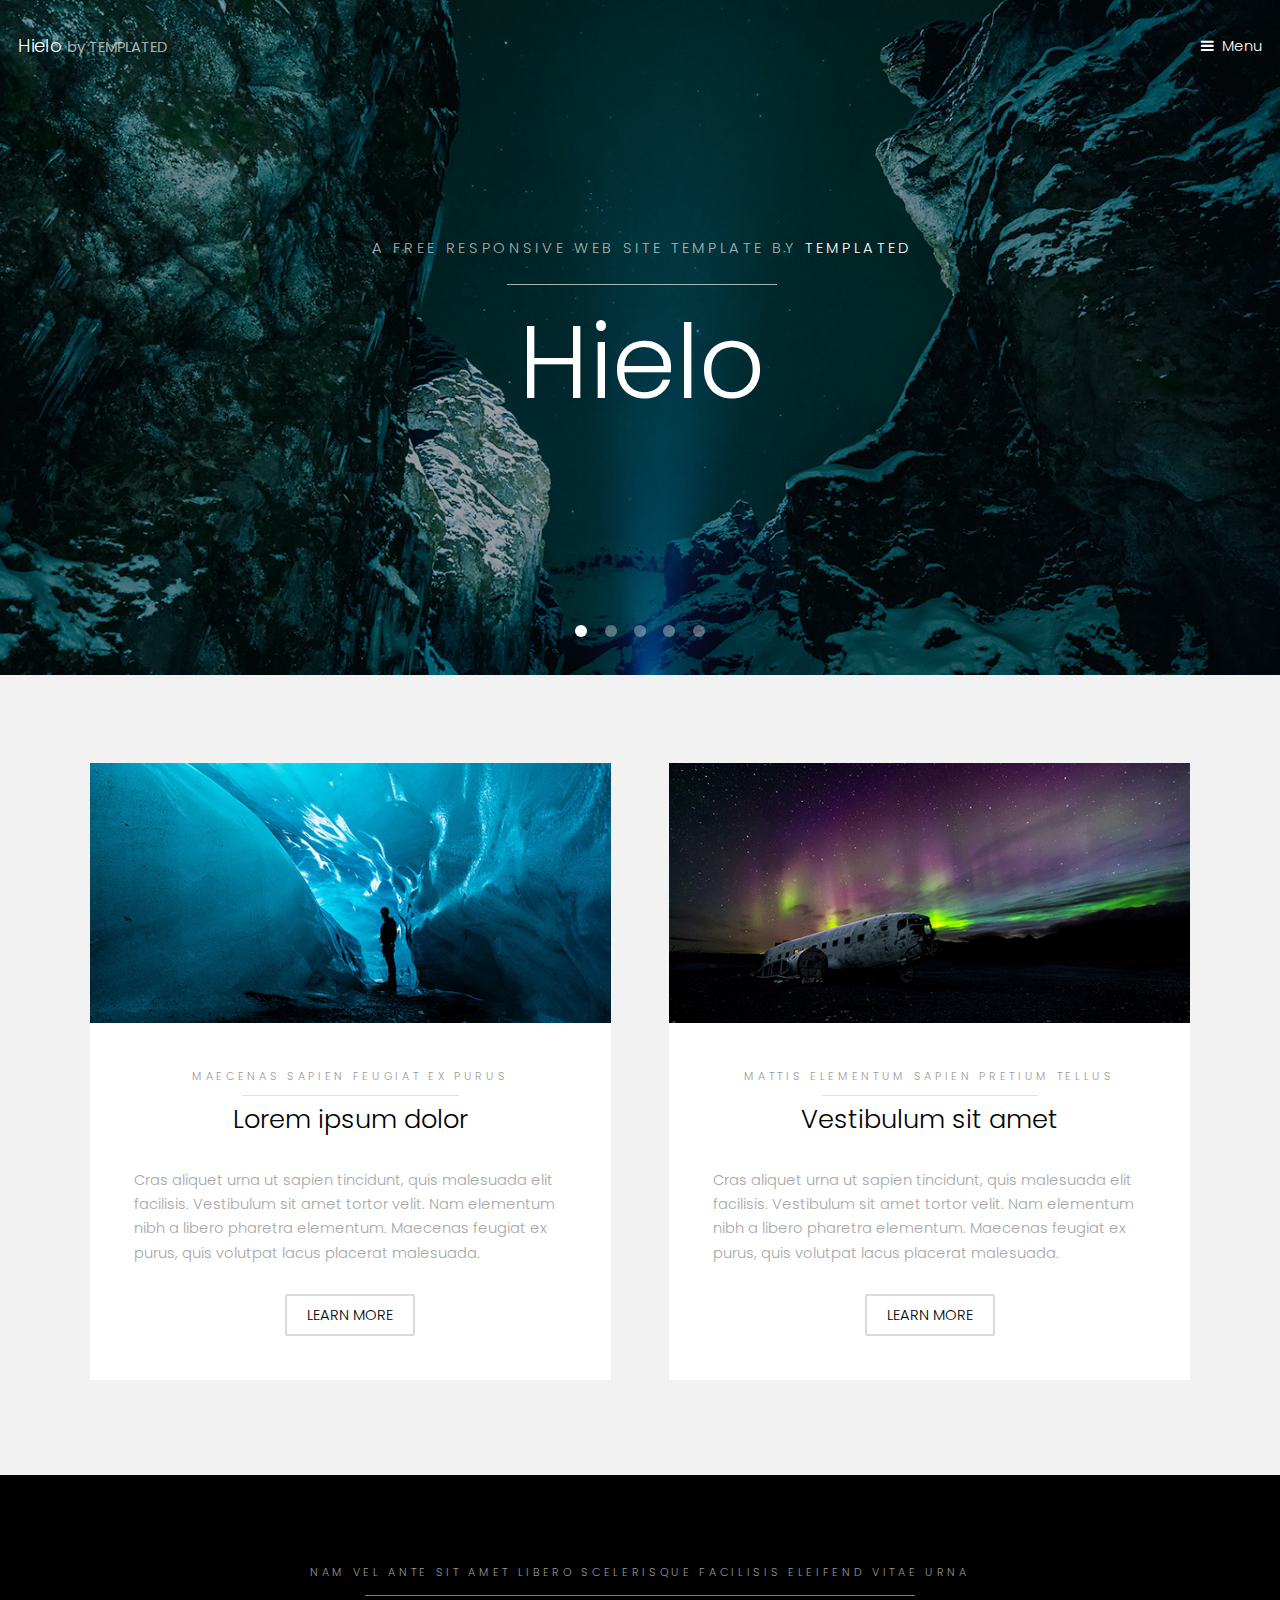
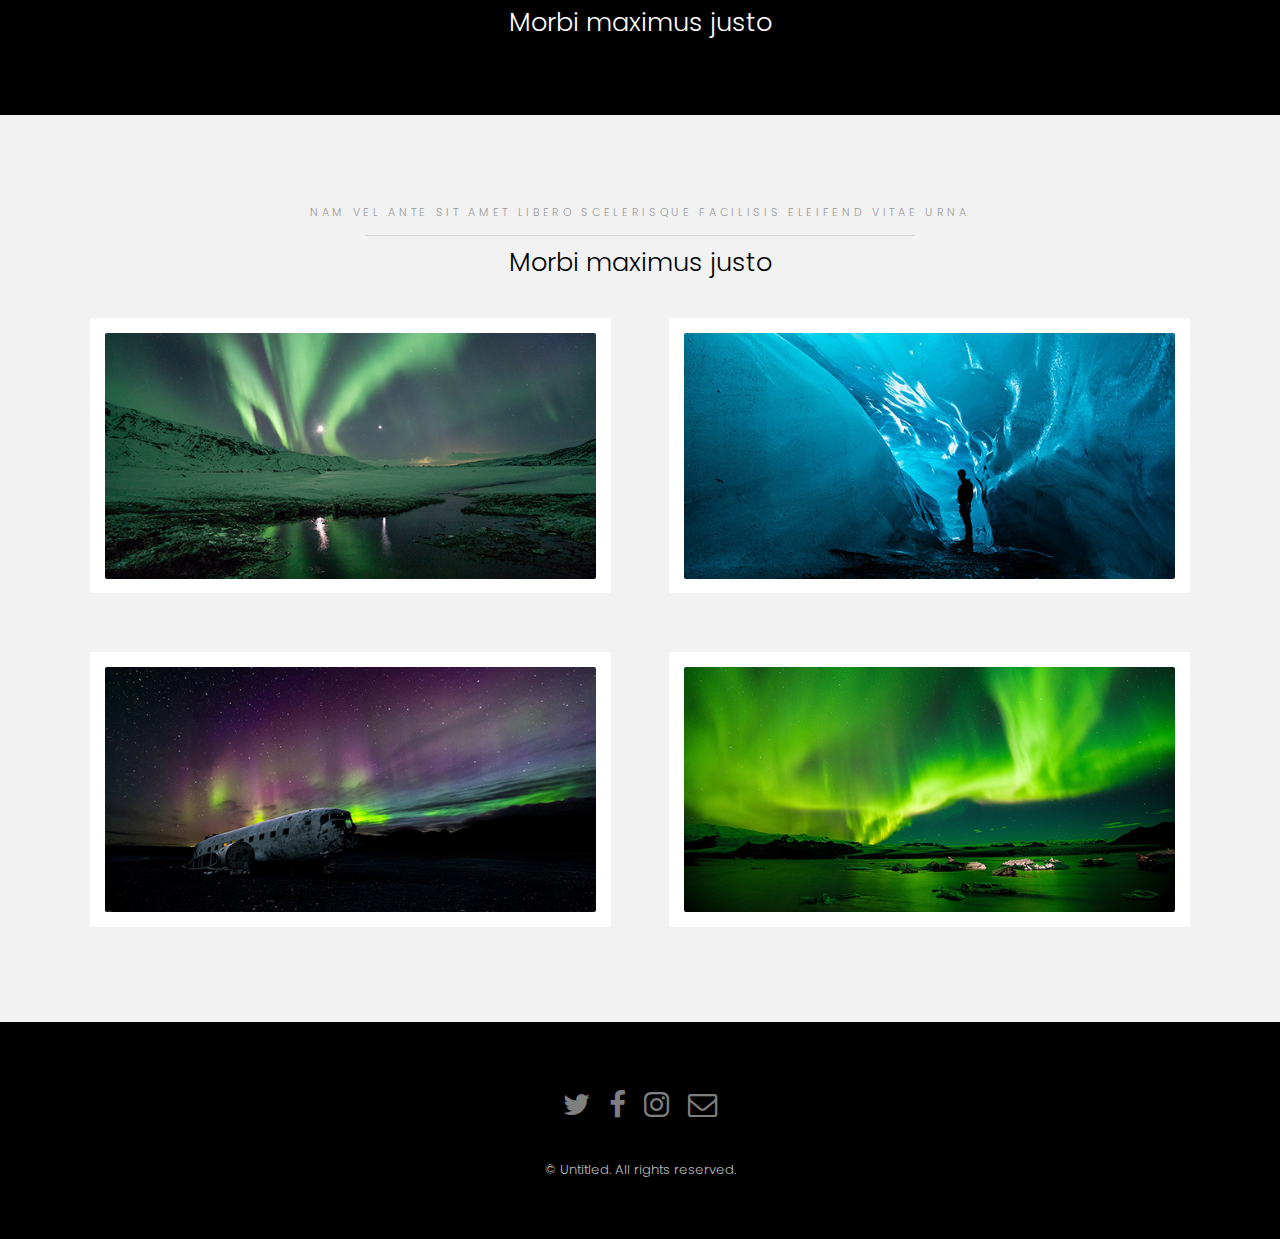
<file: HTMLL/templated-hielo/index.html>
<!DOCTYPE HTML>
<!--
	Hielo by TEMPLATED
	templated.co @templatedco
	Released for free under the Creative Commons Attribution 3.0 license (templated.co/license)
-->
<html>
	<head>
		<title>Hielo by TEMPLATED</title>
		<meta charset="utf-8" />
		<meta name="viewport" content="width=device-width, initial-scale=1" />
		<link rel="stylesheet" href="assets/css/main.css" />
	</head>
	<body>

		<!-- Header -->
			<header id="header" class="alt">
				<div class="logo"><a href="index.html">Hielo <span>by TEMPLATED</span></a></div>
				<a href="#menu">Menu</a>
			</header>

		<!-- Nav -->
			<nav id="menu">
				<ul class="links">
					<li><a href="index.html">Home</a></li>
					<li><a href="generic.html">Generic</a></li>
					<li><a href="elements.html">Elements</a></li>
				</ul>
			</nav>

		<!-- Banner -->
			<section class="banner full">
				<article>
					<img src="images/slide01.jpg" alt="" />
					<div class="inner">
						<header>
							<p>A free responsive web site template by <a href="https://templated.co">TEMPLATED</a></p>
							<h2>Hielo</h2>
						</header>
					</div>
				</article>
				<article>
					<img src="images/slide02.jpg" alt="" />
					<div class="inner">
						<header>
							<p>Lorem ipsum dolor sit amet nullam feugiat</p>
							<h2>Magna etiam</h2>
						</header>
					</div>
				</article>
				<article>
					<img src="images/slide03.jpg"  alt="" />
					<div class="inner">
						<header>
							<p>Sed cursus aliuam veroeros lorem ipsum nullam</p>
							<h2>Tempus dolor</h2>
						</header>
					</div>
				</article>
				<article>
					<img src="images/slide04.jpg"  alt="" />
					<div class="inner">
						<header>
							<p>Adipiscing lorem ipsum feugiat sed phasellus consequat</p>
							<h2>Etiam feugiat</h2>
						</header>
					</div>
				</article>
				<article>
					<img src="images/slide05.jpg"  alt="" />
					<div class="inner">
						<header>
							<p>Ipsum dolor sed magna veroeros lorem ipsum</p>
							<h2>Lorem adipiscing</h2>
						</header>
					</div>
				</article>
			</section>

		<!-- One -->
			<section id="one" class="wrapper style2">
				<div class="inner">
					<div class="grid-style">

						<div>
							<div class="box">
								<div class="image fit">
									<img src="images/pic02.jpg" alt="" />
								</div>
								<div class="content">
									<header class="align-center">
										<p>maecenas sapien feugiat ex purus</p>
										<h2>Lorem ipsum dolor</h2>
									</header>
									<p> Cras aliquet urna ut sapien tincidunt, quis malesuada elit facilisis. Vestibulum sit amet tortor velit. Nam elementum nibh a libero pharetra elementum. Maecenas feugiat ex purus, quis volutpat lacus placerat malesuada.</p>
									<footer class="align-center">
										<a href="#" class="button alt">Learn More</a>
									</footer>
								</div>
							</div>
						</div>

						<div>
							<div class="box">
								<div class="image fit">
									<img src="images/pic03.jpg" alt="" />
								</div>
								<div class="content">
									<header class="align-center">
										<p>mattis elementum sapien pretium tellus</p>
										<h2>Vestibulum sit amet</h2>
									</header>
									<p> Cras aliquet urna ut sapien tincidunt, quis malesuada elit facilisis. Vestibulum sit amet tortor velit. Nam elementum nibh a libero pharetra elementum. Maecenas feugiat ex purus, quis volutpat lacus placerat malesuada.</p>
									<footer class="align-center">
										<a href="#" class="button alt">Learn More</a>
									</footer>
								</div>
							</div>
						</div>

					</div>
				</div>
			</section>

		<!-- Two -->
			<section id="two" class="wrapper style3">
				<div class="inner">
					<header class="align-center">
						<p>Nam vel ante sit amet libero scelerisque facilisis eleifend vitae urna</p>
						<h2>Morbi maximus justo</h2>
					</header>
				</div>
			</section>

		<!-- Three -->
			<section id="three" class="wrapper style2">
				<div class="inner">
					<header class="align-center">
						<p class="special">Nam vel ante sit amet libero scelerisque facilisis eleifend vitae urna</p>
						<h2>Morbi maximus justo</h2>
					</header>
					<div class="gallery">
						<div>
							<div class="image fit">
								<a href="#"><img src="images/pic01.jpg" alt="" /></a>
							</div>
						</div>
						<div>
							<div class="image fit">
								<a href="#"><img src="images/pic02.jpg" alt="" /></a>
							</div>
						</div>
						<div>
							<div class="image fit">
								<a href="#"><img src="images/pic03.jpg" alt="" /></a>
							</div>
						</div>
						<div>
							<div class="image fit">
								<a href="#"><img src="images/pic04.jpg" alt="" /></a>
							</div>
						</div>
					</div>
				</div>
			</section>


		<!-- Footer -->
			<footer id="footer">
				<div class="container">
					<ul class="icons">
						<li><a href="#" class="icon fa-twitter"><span class="label">Twitter</span></a></li>
						<li><a href="#" class="icon fa-facebook"><span class="label">Facebook</span></a></li>
						<li><a href="#" class="icon fa-instagram"><span class="label">Instagram</span></a></li>
						<li><a href="#" class="icon fa-envelope-o"><span class="label">Email</span></a></li>
					</ul>
				</div>
				<div class="copyright">
					&copy; Untitled. All rights reserved.
				</div>
			</footer>

		<!-- Scripts -->
			<script src="assets/js/jquery.min.js"></script>
			<script src="assets/js/jquery.scrollex.min.js"></script>
			<script src="assets/js/skel.min.js"></script>
			<script src="assets/js/util.js"></script>
			<script src="assets/js/main.js"></script>

	</body>
</html>
</file>
<file: HTMLL/templated-hielo/assets/css/main.css>
@charset "UTF-8";
@import url(font-awesome.min.css);
@import url("https://fonts.googleapis.com/css?family=Poppins:300,400,500,600,700");

/*
	Hielo by TEMPLATED
	templated.co @templatedco
	Released for free under the Creative Commons Attribution 3.0 license (templated.co/license)
*/

/* Reset */

	html, body, div, span, applet, object, iframe, h1, h2, h3, h4, h5, h6, p, blockquote, pre, a, abbr, acronym, address, big, cite, code, del, dfn, em, img, ins, kbd, q, s, samp, small, strike, strong, sub, sup, tt, var, b, u, i, center, dl, dt, dd, ol, ul, li, fieldset, form, label, legend, table, caption, tbody, tfoot, thead, tr, th, td, article, aside, canvas, details, embed, figure, figcaption, footer, header, hgroup, menu, nav, output, ruby, section, summary, time, mark, audio, video {
		margin: 0;
		padding: 0;
		border: 0;
		font-size: 100%;
		font: inherit;
		vertical-align: baseline;
	}

	article, aside, details, figcaption, figure, footer, header, hgroup, menu, nav, section {
		display: block;
	}

	body {
		line-height: 1;
	}

	ol, ul {
		list-style: none;
	}

	blockquote, q {
		quotes: none;
	}

	blockquote:before, blockquote:after, q:before, q:after {
		content: '';
		content: none;
	}

	table {
		border-collapse: collapse;
		border-spacing: 0;
	}

	body {
		-webkit-text-size-adjust: none;
	}

/* Box Model */

	*, *:before, *:after {
		-moz-box-sizing: border-box;
		-webkit-box-sizing: border-box;
		box-sizing: border-box;
	}

/* Containers */

	.container {
		margin-left: auto;
		margin-right: auto;
	}

	.container.\31 25\25 {
		width: 100%;
		max-width: 100rem;
		min-width: 80rem;
	}

	.container.\37 5\25 {
		width: 60rem;
	}

	.container.\35 0\25 {
		width: 40rem;
	}

	.container.\32 5\25 {
		width: 20rem;
	}

	.container {
		width: 80rem;
	}

	@media screen and (max-width: 1680px) {

		.container.\31 25\25 {
			width: 100%;
			max-width: 100rem;
			min-width: 80rem;
		}

		.container.\37 5\25 {
			width: 60rem;
		}

		.container.\35 0\25 {
			width: 40rem;
		}

		.container.\32 5\25 {
			width: 20rem;
		}

		.container {
			width: 80rem;
		}

	}

	@media screen and (max-width: 1280px) {

		.container.\31 25\25 {
			width: 100%;
			max-width: 81.25rem;
			min-width: 65rem;
		}

		.container.\37 5\25 {
			width: 48.75rem;
		}

		.container.\35 0\25 {
			width: 32.5rem;
		}

		.container.\32 5\25 {
			width: 16.25rem;
		}

		.container {
			width: 65rem;
		}

	}

	@media screen and (max-width: 980px) {

		.container.\31 25\25 {
			width: 100%;
			max-width: 112.5%;
			min-width: 90%;
		}

		.container.\37 5\25 {
			width: 67.5%;
		}

		.container.\35 0\25 {
			width: 45%;
		}

		.container.\32 5\25 {
			width: 22.5%;
		}

		.container {
			width: 90%;
		}

	}

	@media screen and (max-width: 736px) {

		.container.\31 25\25 {
			width: 100%;
			max-width: 112.5%;
			min-width: 90%;
		}

		.container.\37 5\25 {
			width: 67.5%;
		}

		.container.\35 0\25 {
			width: 45%;
		}

		.container.\32 5\25 {
			width: 22.5%;
		}

		.container {
			width: 90% !important;
		}

	}

	@media screen and (max-width: 480px) {

		.container.\31 25\25 {
			width: 100%;
			max-width: 112.5%;
			min-width: 90%;
		}

		.container.\37 5\25 {
			width: 67.5%;
		}

		.container.\35 0\25 {
			width: 45%;
		}

		.container.\32 5\25 {
			width: 22.5%;
		}

		.container {
			width: 90% !important;
		}

	}

/* Grid */

	.row {
		border-bottom: solid 1px transparent;
		-moz-box-sizing: border-box;
		-webkit-box-sizing: border-box;
		box-sizing: border-box;
	}

	.row > * {
		float: left;
		-moz-box-sizing: border-box;
		-webkit-box-sizing: border-box;
		box-sizing: border-box;
	}

	.row:after, .row:before {
		content: '';
		display: block;
		clear: both;
		height: 0;
	}

	.row.uniform > * > :first-child {
		margin-top: 0;
	}

	.row.uniform > * > :last-child {
		margin-bottom: 0;
	}

	.row.\30 \25 > * {
		padding: 0 0 0 0rem;
	}

	.row.\30 \25 {
		margin: 0 0 -1px 0rem;
	}

	.row.uniform.\30 \25 > * {
		padding: 0rem 0 0 0rem;
	}

	.row.uniform.\30 \25 {
		margin: 0rem 0 -1px 0rem;
	}

	.row > * {
		padding: 0 0 0 2rem;
	}

	.row {
		margin: 0 0 -1px -2rem;
	}

	.row.uniform > * {
		padding: 2rem 0 0 2rem;
	}

	.row.uniform {
		margin: -2rem 0 -1px -2rem;
	}

	.row.\32 00\25 > * {
		padding: 0 0 0 4rem;
	}

	.row.\32 00\25 {
		margin: 0 0 -1px -4rem;
	}

	.row.uniform.\32 00\25 > * {
		padding: 4rem 0 0 4rem;
	}

	.row.uniform.\32 00\25 {
		margin: -4rem 0 -1px -4rem;
	}

	.row.\31 50\25 > * {
		padding: 0 0 0 3rem;
	}

	.row.\31 50\25 {
		margin: 0 0 -1px -3rem;
	}

	.row.uniform.\31 50\25 > * {
		padding: 3rem 0 0 3rem;
	}

	.row.uniform.\31 50\25 {
		margin: -3rem 0 -1px -3rem;
	}

	.row.\35 0\25 > * {
		padding: 0 0 0 1rem;
	}

	.row.\35 0\25 {
		margin: 0 0 -1px -1rem;
	}

	.row.uniform.\35 0\25 > * {
		padding: 1rem 0 0 1rem;
	}

	.row.uniform.\35 0\25 {
		margin: -1rem 0 -1px -1rem;
	}

	.row.\32 5\25 > * {
		padding: 0 0 0 0.5rem;
	}

	.row.\32 5\25 {
		margin: 0 0 -1px -0.5rem;
	}

	.row.uniform.\32 5\25 > * {
		padding: 0.5rem 0 0 0.5rem;
	}

	.row.uniform.\32 5\25 {
		margin: -0.5rem 0 -1px -0.5rem;
	}

	.\31 2u, .\31 2u\24 {
		width: 100%;
		clear: none;
		margin-left: 0;
	}

	.\31 1u, .\31 1u\24 {
		width: 91.6666666667%;
		clear: none;
		margin-left: 0;
	}

	.\31 0u, .\31 0u\24 {
		width: 83.3333333333%;
		clear: none;
		margin-left: 0;
	}

	.\39 u, .\39 u\24 {
		width: 75%;
		clear: none;
		margin-left: 0;
	}

	.\38 u, .\38 u\24 {
		width: 66.6666666667%;
		clear: none;
		margin-left: 0;
	}

	.\37 u, .\37 u\24 {
		width: 58.3333333333%;
		clear: none;
		margin-left: 0;
	}

	.\36 u, .\36 u\24 {
		width: 50%;
		clear: none;
		margin-left: 0;
	}

	.\35 u, .\35 u\24 {
		width: 41.6666666667%;
		clear: none;
		margin-left: 0;
	}

	.\34 u, .\34 u\24 {
		width: 33.3333333333%;
		clear: none;
		margin-left: 0;
	}

	.\33 u, .\33 u\24 {
		width: 25%;
		clear: none;
		margin-left: 0;
	}

	.\32 u, .\32 u\24 {
		width: 16.6666666667%;
		clear: none;
		margin-left: 0;
	}

	.\31 u, .\31 u\24 {
		width: 8.3333333333%;
		clear: none;
		margin-left: 0;
	}

	.\31 2u\24 + *,
	.\31 1u\24 + *,
	.\31 0u\24 + *,
	.\39 u\24 + *,
	.\38 u\24 + *,
	.\37 u\24 + *,
	.\36 u\24 + *,
	.\35 u\24 + *,
	.\34 u\24 + *,
	.\33 u\24 + *,
	.\32 u\24 + *,
	.\31 u\24 + * {
		clear: left;
	}

	.\-11u {
		margin-left: 91.66667%;
	}

	.\-10u {
		margin-left: 83.33333%;
	}

	.\-9u {
		margin-left: 75%;
	}

	.\-8u {
		margin-left: 66.66667%;
	}

	.\-7u {
		margin-left: 58.33333%;
	}

	.\-6u {
		margin-left: 50%;
	}

	.\-5u {
		margin-left: 41.66667%;
	}

	.\-4u {
		margin-left: 33.33333%;
	}

	.\-3u {
		margin-left: 25%;
	}

	.\-2u {
		margin-left: 16.66667%;
	}

	.\-1u {
		margin-left: 8.33333%;
	}

	@media screen and (max-width: 1680px) {

		.row > * {
			padding: 0 0 0 2rem;
		}

		.row {
			margin: 0 0 -1px -2rem;
		}

		.row.uniform > * {
			padding: 2rem 0 0 2rem;
		}

		.row.uniform {
			margin: -2rem 0 -1px -2rem;
		}

		.row.\32 00\25 > * {
			padding: 0 0 0 4rem;
		}

		.row.\32 00\25 {
			margin: 0 0 -1px -4rem;
		}

		.row.uniform.\32 00\25 > * {
			padding: 4rem 0 0 4rem;
		}

		.row.uniform.\32 00\25 {
			margin: -4rem 0 -1px -4rem;
		}

		.row.\31 50\25 > * {
			padding: 0 0 0 3rem;
		}

		.row.\31 50\25 {
			margin: 0 0 -1px -3rem;
		}

		.row.uniform.\31 50\25 > * {
			padding: 3rem 0 0 3rem;
		}

		.row.uniform.\31 50\25 {
			margin: -3rem 0 -1px -3rem;
		}

		.row.\35 0\25 > * {
			padding: 0 0 0 1rem;
		}

		.row.\35 0\25 {
			margin: 0 0 -1px -1rem;
		}

		.row.uniform.\35 0\25 > * {
			padding: 1rem 0 0 1rem;
		}

		.row.uniform.\35 0\25 {
			margin: -1rem 0 -1px -1rem;
		}

		.row.\32 5\25 > * {
			padding: 0 0 0 0.5rem;
		}

		.row.\32 5\25 {
			margin: 0 0 -1px -0.5rem;
		}

		.row.uniform.\32 5\25 > * {
			padding: 0.5rem 0 0 0.5rem;
		}

		.row.uniform.\32 5\25 {
			margin: -0.5rem 0 -1px -0.5rem;
		}

		.\31 2u\28xlarge\29, .\31 2u\24\28xlarge\29 {
			width: 100%;
			clear: none;
			margin-left: 0;
		}

		.\31 1u\28xlarge\29, .\31 1u\24\28xlarge\29 {
			width: 91.6666666667%;
			clear: none;
			margin-left: 0;
		}

		.\31 0u\28xlarge\29, .\31 0u\24\28xlarge\29 {
			width: 83.3333333333%;
			clear: none;
			margin-left: 0;
		}

		.\39 u\28xlarge\29, .\39 u\24\28xlarge\29 {
			width: 75%;
			clear: none;
			margin-left: 0;
		}

		.\38 u\28xlarge\29, .\38 u\24\28xlarge\29 {
			width: 66.6666666667%;
			clear: none;
			margin-left: 0;
		}

		.\37 u\28xlarge\29, .\37 u\24\28xlarge\29 {
			width: 58.3333333333%;
			clear: none;
			margin-left: 0;
		}

		.\36 u\28xlarge\29, .\36 u\24\28xlarge\29 {
			width: 50%;
			clear: none;
			margin-left: 0;
		}

		.\35 u\28xlarge\29, .\35 u\24\28xlarge\29 {
			width: 41.6666666667%;
			clear: none;
			margin-left: 0;
		}

		.\34 u\28xlarge\29, .\34 u\24\28xlarge\29 {
			width: 33.3333333333%;
			clear: none;
			margin-left: 0;
		}

		.\33 u\28xlarge\29, .\33 u\24\28xlarge\29 {
			width: 25%;
			clear: none;
			margin-left: 0;
		}

		.\32 u\28xlarge\29, .\32 u\24\28xlarge\29 {
			width: 16.6666666667%;
			clear: none;
			margin-left: 0;
		}

		.\31 u\28xlarge\29, .\31 u\24\28xlarge\29 {
			width: 8.3333333333%;
			clear: none;
			margin-left: 0;
		}

		.\31 2u\24\28xlarge\29 + *,
		.\31 1u\24\28xlarge\29 + *,
		.\31 0u\24\28xlarge\29 + *,
		.\39 u\24\28xlarge\29 + *,
		.\38 u\24\28xlarge\29 + *,
		.\37 u\24\28xlarge\29 + *,
		.\36 u\24\28xlarge\29 + *,
		.\35 u\24\28xlarge\29 + *,
		.\34 u\24\28xlarge\29 + *,
		.\33 u\24\28xlarge\29 + *,
		.\32 u\24\28xlarge\29 + *,
		.\31 u\24\28xlarge\29 + * {
			clear: left;
		}

		.\-11u\28xlarge\29 {
			margin-left: 91.66667%;
		}

		.\-10u\28xlarge\29 {
			margin-left: 83.33333%;
		}

		.\-9u\28xlarge\29 {
			margin-left: 75%;
		}

		.\-8u\28xlarge\29 {
			margin-left: 66.66667%;
		}

		.\-7u\28xlarge\29 {
			margin-left: 58.33333%;
		}

		.\-6u\28xlarge\29 {
			margin-left: 50%;
		}

		.\-5u\28xlarge\29 {
			margin-left: 41.66667%;
		}

		.\-4u\28xlarge\29 {
			margin-left: 33.33333%;
		}

		.\-3u\28xlarge\29 {
			margin-left: 25%;
		}

		.\-2u\28xlarge\29 {
			margin-left: 16.66667%;
		}

		.\-1u\28xlarge\29 {
			margin-left: 8.33333%;
		}

	}

	@media screen and (max-width: 1280px) {

		.row > * {
			padding: 0 0 0 1.5rem;
		}

		.row {
			margin: 0 0 -1px -1.5rem;
		}

		.row.uniform > * {
			padding: 1.5rem 0 0 1.5rem;
		}

		.row.uniform {
			margin: -1.5rem 0 -1px -1.5rem;
		}

		.row.\32 00\25 > * {
			padding: 0 0 0 3rem;
		}

		.row.\32 00\25 {
			margin: 0 0 -1px -3rem;
		}

		.row.uniform.\32 00\25 > * {
			padding: 3rem 0 0 3rem;
		}

		.row.uniform.\32 00\25 {
			margin: -3rem 0 -1px -3rem;
		}

		.row.\31 50\25 > * {
			padding: 0 0 0 2.25rem;
		}

		.row.\31 50\25 {
			margin: 0 0 -1px -2.25rem;
		}

		.row.uniform.\31 50\25 > * {
			padding: 2.25rem 0 0 2.25rem;
		}

		.row.uniform.\31 50\25 {
			margin: -2.25rem 0 -1px -2.25rem;
		}

		.row.\35 0\25 > * {
			padding: 0 0 0 0.75rem;
		}

		.row.\35 0\25 {
			margin: 0 0 -1px -0.75rem;
		}

		.row.uniform.\35 0\25 > * {
			padding: 0.75rem 0 0 0.75rem;
		}

		.row.uniform.\35 0\25 {
			margin: -0.75rem 0 -1px -0.75rem;
		}

		.row.\32 5\25 > * {
			padding: 0 0 0 0.375rem;
		}

		.row.\32 5\25 {
			margin: 0 0 -1px -0.375rem;
		}

		.row.uniform.\32 5\25 > * {
			padding: 0.375rem 0 0 0.375rem;
		}

		.row.uniform.\32 5\25 {
			margin: -0.375rem 0 -1px -0.375rem;
		}

		.\31 2u\28large\29, .\31 2u\24\28large\29 {
			width: 100%;
			clear: none;
			margin-left: 0;
		}

		.\31 1u\28large\29, .\31 1u\24\28large\29 {
			width: 91.6666666667%;
			clear: none;
			margin-left: 0;
		}

		.\31 0u\28large\29, .\31 0u\24\28large\29 {
			width: 83.3333333333%;
			clear: none;
			margin-left: 0;
		}

		.\39 u\28large\29, .\39 u\24\28large\29 {
			width: 75%;
			clear: none;
			margin-left: 0;
		}

		.\38 u\28large\29, .\38 u\24\28large\29 {
			width: 66.6666666667%;
			clear: none;
			margin-left: 0;
		}

		.\37 u\28large\29, .\37 u\24\28large\29 {
			width: 58.3333333333%;
			clear: none;
			margin-left: 0;
		}

		.\36 u\28large\29, .\36 u\24\28large\29 {
			width: 50%;
			clear: none;
			margin-left: 0;
		}

		.\35 u\28large\29, .\35 u\24\28large\29 {
			width: 41.6666666667%;
			clear: none;
			margin-left: 0;
		}

		.\34 u\28large\29, .\34 u\24\28large\29 {
			width: 33.3333333333%;
			clear: none;
			margin-left: 0;
		}

		.\33 u\28large\29, .\33 u\24\28large\29 {
			width: 25%;
			clear: none;
			margin-left: 0;
		}

		.\32 u\28large\29, .\32 u\24\28large\29 {
			width: 16.6666666667%;
			clear: none;
			margin-left: 0;
		}

		.\31 u\28large\29, .\31 u\24\28large\29 {
			width: 8.3333333333%;
			clear: none;
			margin-left: 0;
		}

		.\31 2u\24\28large\29 + *,
		.\31 1u\24\28large\29 + *,
		.\31 0u\24\28large\29 + *,
		.\39 u\24\28large\29 + *,
		.\38 u\24\28large\29 + *,
		.\37 u\24\28large\29 + *,
		.\36 u\24\28large\29 + *,
		.\35 u\24\28large\29 + *,
		.\34 u\24\28large\29 + *,
		.\33 u\24\28large\29 + *,
		.\32 u\24\28large\29 + *,
		.\31 u\24\28large\29 + * {
			clear: left;
		}

		.\-11u\28large\29 {
			margin-left: 91.66667%;
		}

		.\-10u\28large\29 {
			margin-left: 83.33333%;
		}

		.\-9u\28large\29 {
			margin-left: 75%;
		}

		.\-8u\28large\29 {
			margin-left: 66.66667%;
		}

		.\-7u\28large\29 {
			margin-left: 58.33333%;
		}

		.\-6u\28large\29 {
			margin-left: 50%;
		}

		.\-5u\28large\29 {
			margin-left: 41.66667%;
		}

		.\-4u\28large\29 {
			margin-left: 33.33333%;
		}

		.\-3u\28large\29 {
			margin-left: 25%;
		}

		.\-2u\28large\29 {
			margin-left: 16.66667%;
		}

		.\-1u\28large\29 {
			margin-left: 8.33333%;
		}

	}

	@media screen and (max-width: 980px) {

		.row > * {
			padding: 0 0 0 1.5rem;
		}

		.row {
			margin: 0 0 -1px -1.5rem;
		}

		.row.uniform > * {
			padding: 1.5rem 0 0 1.5rem;
		}

		.row.uniform {
			margin: -1.5rem 0 -1px -1.5rem;
		}

		.row.\32 00\25 > * {
			padding: 0 0 0 3rem;
		}

		.row.\32 00\25 {
			margin: 0 0 -1px -3rem;
		}

		.row.uniform.\32 00\25 > * {
			padding: 3rem 0 0 3rem;
		}

		.row.uniform.\32 00\25 {
			margin: -3rem 0 -1px -3rem;
		}

		.row.\31 50\25 > * {
			padding: 0 0 0 2.25rem;
		}

		.row.\31 50\25 {
			margin: 0 0 -1px -2.25rem;
		}

		.row.uniform.\31 50\25 > * {
			padding: 2.25rem 0 0 2.25rem;
		}

		.row.uniform.\31 50\25 {
			margin: -2.25rem 0 -1px -2.25rem;
		}

		.row.\35 0\25 > * {
			padding: 0 0 0 0.75rem;
		}

		.row.\35 0\25 {
			margin: 0 0 -1px -0.75rem;
		}

		.row.uniform.\35 0\25 > * {
			padding: 0.75rem 0 0 0.75rem;
		}

		.row.uniform.\35 0\25 {
			margin: -0.75rem 0 -1px -0.75rem;
		}

		.row.\32 5\25 > * {
			padding: 0 0 0 0.375rem;
		}

		.row.\32 5\25 {
			margin: 0 0 -1px -0.375rem;
		}

		.row.uniform.\32 5\25 > * {
			padding: 0.375rem 0 0 0.375rem;
		}

		.row.uniform.\32 5\25 {
			margin: -0.375rem 0 -1px -0.375rem;
		}

		.\31 2u\28medium\29, .\31 2u\24\28medium\29 {
			width: 100%;
			clear: none;
			margin-left: 0;
		}

		.\31 1u\28medium\29, .\31 1u\24\28medium\29 {
			width: 91.6666666667%;
			clear: none;
			margin-left: 0;
		}

		.\31 0u\28medium\29, .\31 0u\24\28medium\29 {
			width: 83.3333333333%;
			clear: none;
			margin-left: 0;
		}

		.\39 u\28medium\29, .\39 u\24\28medium\29 {
			width: 75%;
			clear: none;
			margin-left: 0;
		}

		.\38 u\28medium\29, .\38 u\24\28medium\29 {
			width: 66.6666666667%;
			clear: none;
			margin-left: 0;
		}

		.\37 u\28medium\29, .\37 u\24\28medium\29 {
			width: 58.3333333333%;
			clear: none;
			margin-left: 0;
		}

		.\36 u\28medium\29, .\36 u\24\28medium\29 {
			width: 50%;
			clear: none;
			margin-left: 0;
		}

		.\35 u\28medium\29, .\35 u\24\28medium\29 {
			width: 41.6666666667%;
			clear: none;
			margin-left: 0;
		}

		.\34 u\28medium\29, .\34 u\24\28medium\29 {
			width: 33.3333333333%;
			clear: none;
			margin-left: 0;
		}

		.\33 u\28medium\29, .\33 u\24\28medium\29 {
			width: 25%;
			clear: none;
			margin-left: 0;
		}

		.\32 u\28medium\29, .\32 u\24\28medium\29 {
			width: 16.6666666667%;
			clear: none;
			margin-left: 0;
		}

		.\31 u\28medium\29, .\31 u\24\28medium\29 {
			width: 8.3333333333%;
			clear: none;
			margin-left: 0;
		}

		.\31 2u\24\28medium\29 + *,
		.\31 1u\24\28medium\29 + *,
		.\31 0u\24\28medium\29 + *,
		.\39 u\24\28medium\29 + *,
		.\38 u\24\28medium\29 + *,
		.\37 u\24\28medium\29 + *,
		.\36 u\24\28medium\29 + *,
		.\35 u\24\28medium\29 + *,
		.\34 u\24\28medium\29 + *,
		.\33 u\24\28medium\29 + *,
		.\32 u\24\28medium\29 + *,
		.\31 u\24\28medium\29 + * {
			clear: left;
		}

		.\-11u\28medium\29 {
			margin-left: 91.66667%;
		}

		.\-10u\28medium\29 {
			margin-left: 83.33333%;
		}

		.\-9u\28medium\29 {
			margin-left: 75%;
		}

		.\-8u\28medium\29 {
			margin-left: 66.66667%;
		}

		.\-7u\28medium\29 {
			margin-left: 58.33333%;
		}

		.\-6u\28medium\29 {
			margin-left: 50%;
		}

		.\-5u\28medium\29 {
			margin-left: 41.66667%;
		}

		.\-4u\28medium\29 {
			margin-left: 33.33333%;
		}

		.\-3u\28medium\29 {
			margin-left: 25%;
		}

		.\-2u\28medium\29 {
			margin-left: 16.66667%;
		}

		.\-1u\28medium\29 {
			margin-left: 8.33333%;
		}

	}

	@media screen and (max-width: 736px) {

		.row > * {
			padding: 0 0 0 1.25rem;
		}

		.row {
			margin: 0 0 -1px -1.25rem;
		}

		.row.uniform > * {
			padding: 1.25rem 0 0 1.25rem;
		}

		.row.uniform {
			margin: -1.25rem 0 -1px -1.25rem;
		}

		.row.\32 00\25 > * {
			padding: 0 0 0 2.5rem;
		}

		.row.\32 00\25 {
			margin: 0 0 -1px -2.5rem;
		}

		.row.uniform.\32 00\25 > * {
			padding: 2.5rem 0 0 2.5rem;
		}

		.row.uniform.\32 00\25 {
			margin: -2.5rem 0 -1px -2.5rem;
		}

		.row.\31 50\25 > * {
			padding: 0 0 0 1.875rem;
		}

		.row.\31 50\25 {
			margin: 0 0 -1px -1.875rem;
		}

		.row.uniform.\31 50\25 > * {
			padding: 1.875rem 0 0 1.875rem;
		}

		.row.uniform.\31 50\25 {
			margin: -1.875rem 0 -1px -1.875rem;
		}

		.row.\35 0\25 > * {
			padding: 0 0 0 0.625rem;
		}

		.row.\35 0\25 {
			margin: 0 0 -1px -0.625rem;
		}

		.row.uniform.\35 0\25 > * {
			padding: 0.625rem 0 0 0.625rem;
		}

		.row.uniform.\35 0\25 {
			margin: -0.625rem 0 -1px -0.625rem;
		}

		.row.\32 5\25 > * {
			padding: 0 0 0 0.3125rem;
		}

		.row.\32 5\25 {
			margin: 0 0 -1px -0.3125rem;
		}

		.row.uniform.\32 5\25 > * {
			padding: 0.3125rem 0 0 0.3125rem;
		}

		.row.uniform.\32 5\25 {
			margin: -0.3125rem 0 -1px -0.3125rem;
		}

		.\31 2u\28small\29, .\31 2u\24\28small\29 {
			width: 100%;
			clear: none;
			margin-left: 0;
		}

		.\31 1u\28small\29, .\31 1u\24\28small\29 {
			width: 91.6666666667%;
			clear: none;
			margin-left: 0;
		}

		.\31 0u\28small\29, .\31 0u\24\28small\29 {
			width: 83.3333333333%;
			clear: none;
			margin-left: 0;
		}

		.\39 u\28small\29, .\39 u\24\28small\29 {
			width: 75%;
			clear: none;
			margin-left: 0;
		}

		.\38 u\28small\29, .\38 u\24\28small\29 {
			width: 66.6666666667%;
			clear: none;
			margin-left: 0;
		}

		.\37 u\28small\29, .\37 u\24\28small\29 {
			width: 58.3333333333%;
			clear: none;
			margin-left: 0;
		}

		.\36 u\28small\29, .\36 u\24\28small\29 {
			width: 50%;
			clear: none;
			margin-left: 0;
		}

		.\35 u\28small\29, .\35 u\24\28small\29 {
			width: 41.6666666667%;
			clear: none;
			margin-left: 0;
		}

		.\34 u\28small\29, .\34 u\24\28small\29 {
			width: 33.3333333333%;
			clear: none;
			margin-left: 0;
		}

		.\33 u\28small\29, .\33 u\24\28small\29 {
			width: 25%;
			clear: none;
			margin-left: 0;
		}

		.\32 u\28small\29, .\32 u\24\28small\29 {
			width: 16.6666666667%;
			clear: none;
			margin-left: 0;
		}

		.\31 u\28small\29, .\31 u\24\28small\29 {
			width: 8.3333333333%;
			clear: none;
			margin-left: 0;
		}

		.\31 2u\24\28small\29 + *,
		.\31 1u\24\28small\29 + *,
		.\31 0u\24\28small\29 + *,
		.\39 u\24\28small\29 + *,
		.\38 u\24\28small\29 + *,
		.\37 u\24\28small\29 + *,
		.\36 u\24\28small\29 + *,
		.\35 u\24\28small\29 + *,
		.\34 u\24\28small\29 + *,
		.\33 u\24\28small\29 + *,
		.\32 u\24\28small\29 + *,
		.\31 u\24\28small\29 + * {
			clear: left;
		}

		.\-11u\28small\29 {
			margin-left: 91.66667%;
		}

		.\-10u\28small\29 {
			margin-left: 83.33333%;
		}

		.\-9u\28small\29 {
			margin-left: 75%;
		}

		.\-8u\28small\29 {
			margin-left: 66.66667%;
		}

		.\-7u\28small\29 {
			margin-left: 58.33333%;
		}

		.\-6u\28small\29 {
			margin-left: 50%;
		}

		.\-5u\28small\29 {
			margin-left: 41.66667%;
		}

		.\-4u\28small\29 {
			margin-left: 33.33333%;
		}

		.\-3u\28small\29 {
			margin-left: 25%;
		}

		.\-2u\28small\29 {
			margin-left: 16.66667%;
		}

		.\-1u\28small\29 {
			margin-left: 8.33333%;
		}

	}

	@media screen and (max-width: 480px) {

		.row > * {
			padding: 0 0 0 1.25rem;
		}

		.row {
			margin: 0 0 -1px -1.25rem;
		}

		.row.uniform > * {
			padding: 1.25rem 0 0 1.25rem;
		}

		.row.uniform {
			margin: -1.25rem 0 -1px -1.25rem;
		}

		.row.\32 00\25 > * {
			padding: 0 0 0 2.5rem;
		}

		.row.\32 00\25 {
			margin: 0 0 -1px -2.5rem;
		}

		.row.uniform.\32 00\25 > * {
			padding: 2.5rem 0 0 2.5rem;
		}

		.row.uniform.\32 00\25 {
			margin: -2.5rem 0 -1px -2.5rem;
		}

		.row.\31 50\25 > * {
			padding: 0 0 0 1.875rem;
		}

		.row.\31 50\25 {
			margin: 0 0 -1px -1.875rem;
		}

		.row.uniform.\31 50\25 > * {
			padding: 1.875rem 0 0 1.875rem;
		}

		.row.uniform.\31 50\25 {
			margin: -1.875rem 0 -1px -1.875rem;
		}

		.row.\35 0\25 > * {
			padding: 0 0 0 0.625rem;
		}

		.row.\35 0\25 {
			margin: 0 0 -1px -0.625rem;
		}

		.row.uniform.\35 0\25 > * {
			padding: 0.625rem 0 0 0.625rem;
		}

		.row.uniform.\35 0\25 {
			margin: -0.625rem 0 -1px -0.625rem;
		}

		.row.\32 5\25 > * {
			padding: 0 0 0 0.3125rem;
		}

		.row.\32 5\25 {
			margin: 0 0 -1px -0.3125rem;
		}

		.row.uniform.\32 5\25 > * {
			padding: 0.3125rem 0 0 0.3125rem;
		}

		.row.uniform.\32 5\25 {
			margin: -0.3125rem 0 -1px -0.3125rem;
		}

		.\31 2u\28xsmall\29, .\31 2u\24\28xsmall\29 {
			width: 100%;
			clear: none;
			margin-left: 0;
		}

		.\31 1u\28xsmall\29, .\31 1u\24\28xsmall\29 {
			width: 91.6666666667%;
			clear: none;
			margin-left: 0;
		}

		.\31 0u\28xsmall\29, .\31 0u\24\28xsmall\29 {
			width: 83.3333333333%;
			clear: none;
			margin-left: 0;
		}

		.\39 u\28xsmall\29, .\39 u\24\28xsmall\29 {
			width: 75%;
			clear: none;
			margin-left: 0;
		}

		.\38 u\28xsmall\29, .\38 u\24\28xsmall\29 {
			width: 66.6666666667%;
			clear: none;
			margin-left: 0;
		}

		.\37 u\28xsmall\29, .\37 u\24\28xsmall\29 {
			width: 58.3333333333%;
			clear: none;
			margin-left: 0;
		}

		.\36 u\28xsmall\29, .\36 u\24\28xsmall\29 {
			width: 50%;
			clear: none;
			margin-left: 0;
		}

		.\35 u\28xsmall\29, .\35 u\24\28xsmall\29 {
			width: 41.6666666667%;
			clear: none;
			margin-left: 0;
		}

		.\34 u\28xsmall\29, .\34 u\24\28xsmall\29 {
			width: 33.3333333333%;
			clear: none;
			margin-left: 0;
		}

		.\33 u\28xsmall\29, .\33 u\24\28xsmall\29 {
			width: 25%;
			clear: none;
			margin-left: 0;
		}

		.\32 u\28xsmall\29, .\32 u\24\28xsmall\29 {
			width: 16.6666666667%;
			clear: none;
			margin-left: 0;
		}

		.\31 u\28xsmall\29, .\31 u\24\28xsmall\29 {
			width: 8.3333333333%;
			clear: none;
			margin-left: 0;
		}

		.\31 2u\24\28xsmall\29 + *,
		.\31 1u\24\28xsmall\29 + *,
		.\31 0u\24\28xsmall\29 + *,
		.\39 u\24\28xsmall\29 + *,
		.\38 u\24\28xsmall\29 + *,
		.\37 u\24\28xsmall\29 + *,
		.\36 u\24\28xsmall\29 + *,
		.\35 u\24\28xsmall\29 + *,
		.\34 u\24\28xsmall\29 + *,
		.\33 u\24\28xsmall\29 + *,
		.\32 u\24\28xsmall\29 + *,
		.\31 u\24\28xsmall\29 + * {
			clear: left;
		}

		.\-11u\28xsmall\29 {
			margin-left: 91.66667%;
		}

		.\-10u\28xsmall\29 {
			margin-left: 83.33333%;
		}

		.\-9u\28xsmall\29 {
			margin-left: 75%;
		}

		.\-8u\28xsmall\29 {
			margin-left: 66.66667%;
		}

		.\-7u\28xsmall\29 {
			margin-left: 58.33333%;
		}

		.\-6u\28xsmall\29 {
			margin-left: 50%;
		}

		.\-5u\28xsmall\29 {
			margin-left: 41.66667%;
		}

		.\-4u\28xsmall\29 {
			margin-left: 33.33333%;
		}

		.\-3u\28xsmall\29 {
			margin-left: 25%;
		}

		.\-2u\28xsmall\29 {
			margin-left: 16.66667%;
		}

		.\-1u\28xsmall\29 {
			margin-left: 8.33333%;
		}

	}

/* Basic */

	@-ms-viewport {
		width: device-width;
	}

	body {
		-ms-overflow-style: scrollbar;
	}

	@media screen and (max-width: 480px) {

		html, body {
			min-width: 320px;
		}

	}

	body {
		background: #fff;
	}

		body.is-loading *, body.is-loading *:before, body.is-loading *:after {
			-moz-animation: none !important;
			-webkit-animation: none !important;
			-ms-animation: none !important;
			animation: none !important;
			-moz-transition: none !important;
			-webkit-transition: none !important;
			-ms-transition: none !important;
			transition: none !important;
		}

/* Type */

	html {
		font-size: 13pt;
	}

		@media screen and (max-width: 1680px) {

			html {
				font-size: 11pt;
			}

		}

		@media screen and (max-width: 1280px) {

			html {
				font-size: 11pt;
			}

		}

		@media screen and (max-width: 980px) {

			html {
				font-size: 12pt;
			}

		}

		@media screen and (max-width: 736px) {

			html {
				font-size: 12pt;
			}

		}

		@media screen and (max-width: 480px) {

			html {
				font-size: 12pt;
			}

		}

	body {
		background-color: #fff;
		color: #444;
	}

	body, input, select, textarea {
		font-family: "Poppins", sans-serif;
		font-weight: 300;
		font-size: 1rem;
		line-height: 1.65;
	}

	a {
		text-decoration: underline;
	}

		a:hover {
			text-decoration: none;
		}

	strong, b {
		font-weight: 600;
	}

	em, i {
		font-style: italic;
	}

	p {
		margin: 0 0 2rem 0;
	}

		p.special {
			text-transform: uppercase;
			font-size: .75rem;
			font-weight: 300;
			margin: 0 0 .5rem 0;
			padding: 0 0 1rem 0;
			letter-spacing: .25rem;
		}

			p.special:after {
				content: '';
				position: absolute;
				margin: auto;
				right: 0;
				bottom: 0;
				left: 0;
				width: 50%;
				height: 1px;
				background-color: rgba(0, 0, 0, 0.125);
			}

	h1, h2, h3, h4, h5, h6 {
		font-weight: 300;
		line-height: 1.5;
		margin: 0 0 1rem 0;
	}

		h1 a, h2 a, h3 a, h4 a, h5 a, h6 a {
			color: inherit;
			text-decoration: none;
		}

	h2 {
		font-size: 1.75rem;
	}

	h3 {
		font-size: 1.35rem;
	}

	h4 {
		font-size: 1.1rem;
	}

	h5 {
		font-size: 0.9rem;
	}

	h6 {
		font-size: 0.7rem;
	}

	sub {
		font-size: 0.8rem;
		position: relative;
		top: 0.5rem;
	}

	sup {
		font-size: 0.8rem;
		position: relative;
		top: -0.5rem;
	}

	blockquote {
		border-left: solid 4px;
		font-style: italic;
		margin: 0 0 2rem 0;
		padding: 0.5rem 0 0.5rem 2rem;
	}

	code {
		border-radius: 2px;
		border: solid 1px;
		font-family: "Courier New", monospace;
		font-size: 0.9rem;
		margin: 0 0.25rem;
		padding: 0.25rem 0.65rem;
	}

	pre {
		-webkit-overflow-scrolling: touch;
		font-family: "Courier New", monospace;
		font-size: 0.9rem;
		margin: 0 0 2rem 0;
	}

		pre code {
			display: block;
			line-height: 1.75;
			padding: 1rem 1.5rem;
			overflow-x: auto;
		}

	hr {
		border: 0;
		border-bottom: solid 1px;
		margin: 2rem 0;
	}

		hr.major {
			margin: 3rem 0;
		}

	.align-left {
		text-align: left;
	}

	.align-center {
		text-align: center;
	}

	.align-right {
		text-align: right;
	}

	input, select, textarea {
		color: #555;
	}

	a {
		color: #8a4680;
	}

	strong, b {
		color: #555;
	}

	h1, h2, h3, h4, h5, h6 {
		color: #555;
	}

	blockquote {
		border-left-color: rgba(144, 144, 144, 0.25);
	}

	code {
		background: rgba(144, 144, 144, 0.075);
		border-color: rgba(144, 144, 144, 0.25);
	}

	hr {
		border-bottom-color: rgba(144, 144, 144, 0.25);
	}

/* Box */

	.box {
		margin-bottom: 2rem;
		background: #FFF;
	}

		.box .image.fit {
			margin: 0;
			border-radius: 0;
		}

			.box .image.fit img {
				border-radius: 0;
			}

		.box header h2 {
			margin-bottom: 2rem;
		}

		.box header p {
			text-transform: uppercase;
			font-size: .75rem;
			font-weight: 300;
			margin: 0 0 .25rem 0;
			padding: 0 0 .75rem 0;
			letter-spacing: .25rem;
		}

			.box header p:after {
				content: '';
				position: absolute;
				margin: auto;
				right: 0;
				bottom: 0;
				left: 0;
				width: 50%;
				height: 1px;
				background-color: rgba(0, 0, 0, 0.125);
			}

		.box .content {
			padding: 3rem;
		}

		.box > :last-child,
		.box > :last-child > :last-child,
		.box > :last-child > :last-child > :last-child {
			margin-bottom: 0;
		}

		.box.alt {
			border: 0;
			border-radius: 0;
			padding: 0;
		}

		@media screen and (max-width: 736px) {

			.box .content {
				padding: 2rem;
			}

		}

	.box {
		border-color: rgba(144, 144, 144, 0.25);
	}

/* Button */

	input[type="submit"],
	input[type="reset"],
	input[type="button"],
	button,
	.button {
		-moz-appearance: none;
		-webkit-appearance: none;
		-ms-appearance: none;
		appearance: none;
		-moz-transition: background-color 0.2s ease-in-out, color 0.2s ease-in-out;
		-webkit-transition: background-color 0.2s ease-in-out, color 0.2s ease-in-out;
		-ms-transition: background-color 0.2s ease-in-out, color 0.2s ease-in-out;
		transition: background-color 0.2s ease-in-out, color 0.2s ease-in-out;
		border-radius: 2px;
		border: 0;
		cursor: pointer;
		display: inline-block;
		font-weight: 300;
		height: 2.85rem;
		line-height: 2.95rem;
		padding: 0 1.5rem;
		text-align: center;
		text-decoration: none;
		text-transform: uppercase;
		white-space: nowrap;
	}

		input[type="submit"].icon,
		input[type="reset"].icon,
		input[type="button"].icon,
		button.icon,
		.button.icon {
			padding-left: 1.35rem;
		}

			input[type="submit"].icon:before,
			input[type="reset"].icon:before,
			input[type="button"].icon:before,
			button.icon:before,
			.button.icon:before {
				margin-right: 0.5rem;
			}

		input[type="submit"].fit,
		input[type="reset"].fit,
		input[type="button"].fit,
		button.fit,
		.button.fit {
			display: block;
			margin: 0 0 1rem 0;
			width: 100%;
		}

		input[type="submit"].small,
		input[type="reset"].small,
		input[type="button"].small,
		button.small,
		.button.small {
			font-size: 0.8rem;
		}

		input[type="submit"].big,
		input[type="reset"].big,
		input[type="button"].big,
		button.big,
		.button.big {
			font-size: 1.35rem;
		}

		input[type="submit"].disabled, input[type="submit"]:disabled,
		input[type="reset"].disabled,
		input[type="reset"]:disabled,
		input[type="button"].disabled,
		input[type="button"]:disabled,
		button.disabled,
		button:disabled,
		.button.disabled,
		.button:disabled {
			-moz-pointer-events: none;
			-webkit-pointer-events: none;
			-ms-pointer-events: none;
			pointer-events: none;
			opacity: 0.25;
		}

		@media screen and (max-width: 480px) {

			input[type="submit"],
			input[type="reset"],
			input[type="button"],
			button,
			.button {
				padding: 0;
				width: 100%;
			}

		}

	input[type="submit"],
	input[type="reset"],
	input[type="button"],
	button,
	.button {
		background-color: #f2f2f2;
		color: #000 !important;
	}

		input[type="submit"]:hover,
		input[type="reset"]:hover,
		input[type="button"]:hover,
		button:hover,
		.button:hover {
			background-color: white;
		}

		input[type="submit"]:active,
		input[type="reset"]:active,
		input[type="button"]:active,
		button:active,
		.button:active {
			background-color: #e5e5e5;
		}

		input[type="submit"].alt,
		input[type="reset"].alt,
		input[type="button"].alt,
		button.alt,
		.button.alt {
			background-color: transparent;
			box-shadow: inset 0 0 0 2px rgba(144, 144, 144, 0.25);
			color: #555 !important;
		}

			input[type="submit"].alt:hover,
			input[type="reset"].alt:hover,
			input[type="button"].alt:hover,
			button.alt:hover,
			.button.alt:hover {
				background-color: rgba(144, 144, 144, 0.075);
			}

			input[type="submit"].alt:active,
			input[type="reset"].alt:active,
			input[type="button"].alt:active,
			button.alt:active,
			.button.alt:active {
				background-color: rgba(144, 144, 144, 0.2);
			}

			input[type="submit"].alt.icon:before,
			input[type="reset"].alt.icon:before,
			input[type="button"].alt.icon:before,
			button.alt.icon:before,
			.button.alt.icon:before {
				color: #bbb;
			}

		input[type="submit"].special,
		input[type="reset"].special,
		input[type="button"].special,
		button.special,
		.button.special {
			background-color: #8a4680;
			color: #ffffff !important;
		}

			input[type="submit"].special:hover,
			input[type="reset"].special:hover,
			input[type="button"].special:hover,
			button.special:hover,
			.button.special:hover {
				background-color: #9b4f90;
			}

			input[type="submit"].special:active,
			input[type="reset"].special:active,
			input[type="button"].special:active,
			button.special:active,
			.button.special:active {
				background-color: #793d70;
			}

/* Form */

	form {
		margin: 0 0 2rem 0;
	}

	label {
		display: block;
		font-size: 0.9rem;
		font-weight: 700;
		margin: 0 0 1rem 0;
	}

	input[type="text"],
	input[type="password"],
	input[type="email"],
	select,
	textarea {
		-moz-appearance: none;
		-webkit-appearance: none;
		-ms-appearance: none;
		appearance: none;
		border-radius: 2px;
		border: none;
		border: solid 1px;
		color: inherit;
		display: block;
		outline: 0;
		padding: 0 1rem;
		text-decoration: none;
		width: 100%;
	}

		input[type="text"]:invalid,
		input[type="password"]:invalid,
		input[type="email"]:invalid,
		select:invalid,
		textarea:invalid {
			box-shadow: none;
		}

	.select-wrapper {
		text-decoration: none;
		display: block;
		position: relative;
	}

		.select-wrapper:before {
			-moz-osx-font-smoothing: grayscale;
			-webkit-font-smoothing: antialiased;
			font-family: FontAwesome;
			font-style: normal;
			font-weight: normal;
			text-transform: none !important;
		}

		.select-wrapper:before {
			content: '\f078';
			display: block;
			height: 2.75rem;
			line-height: 2.75rem;
			pointer-events: none;
			position: absolute;
			right: 0;
			text-align: center;
			top: 0;
			width: 2.75rem;
		}

		.select-wrapper select::-ms-expand {
			display: none;
		}

	input[type="text"],
	input[type="password"],
	input[type="email"],
	select {
		height: 2.75rem;
	}

	textarea {
		padding: 0.75rem 1rem;
	}

	input[type="checkbox"],
	input[type="radio"] {
		-moz-appearance: none;
		-webkit-appearance: none;
		-ms-appearance: none;
		appearance: none;
		display: block;
		float: left;
		margin-right: -2rem;
		opacity: 0;
		width: 1rem;
		z-index: -1;
	}

		input[type="checkbox"] + label,
		input[type="radio"] + label {
			text-decoration: none;
			cursor: pointer;
			display: inline-block;
			font-size: 1rem;
			font-weight: 400;
			padding-left: 2.4rem;
			padding-right: 0.75rem;
			position: relative;
		}

			input[type="checkbox"] + label:before,
			input[type="radio"] + label:before {
				-moz-osx-font-smoothing: grayscale;
				-webkit-font-smoothing: antialiased;
				font-family: FontAwesome;
				font-style: normal;
				font-weight: normal;
				text-transform: none !important;
			}

			input[type="checkbox"] + label:before,
			input[type="radio"] + label:before {
				border-radius: 2px;
				border: solid 1px;
				content: '';
				display: inline-block;
				height: 1.65rem;
				left: 0;
				line-height: 1.58125rem;
				position: absolute;
				text-align: center;
				top: 0;
				width: 1.65rem;
			}

		input[type="checkbox"]:checked + label:before,
		input[type="radio"]:checked + label:before {
			content: '\f00c';
		}

	input[type="checkbox"] + label:before {
		border-radius: 2px;
	}

	input[type="radio"] + label:before {
		border-radius: 100%;
	}

	::-webkit-input-placeholder {
		opacity: 1.0;
	}

	:-moz-placeholder {
		opacity: 1.0;
	}

	::-moz-placeholder {
		opacity: 1.0;
	}

	:-ms-input-placeholder {
		opacity: 1.0;
	}

	.formerize-placeholder {
		opacity: 1.0;
	}

	label {
		color: #555;
	}

	input[type="text"],
	input[type="password"],
	input[type="email"],
	select,
	textarea {
		background: rgba(144, 144, 144, 0.075);
		border-color: rgba(144, 144, 144, 0.25);
	}

		input[type="text"]:focus,
		input[type="password"]:focus,
		input[type="email"]:focus,
		select:focus,
		textarea:focus {
			border-color: #8a4680;
			box-shadow: 0 0 0 1px #8a4680;
		}

	.select-wrapper:before {
		color: rgba(144, 144, 144, 0.25);
	}

	input[type="checkbox"] + label,
	input[type="radio"] + label {
		color: #444;
	}

		input[type="checkbox"] + label:before,
		input[type="radio"] + label:before {
			background: rgba(144, 144, 144, 0.075);
			border-color: rgba(144, 144, 144, 0.25);
		}

	input[type="checkbox"]:checked + label:before,
	input[type="radio"]:checked + label:before {
		background-color: #8a4680;
		border-color: #8a4680;
		color: #ffffff;
	}

	input[type="checkbox"]:focus + label:before,
	input[type="radio"]:focus + label:before {
		border-color: #8a4680;
		box-shadow: 0 0 0 1px #8a4680;
	}

	::-webkit-input-placeholder {
		color: #bbb !important;
	}

	:-moz-placeholder {
		color: #bbb !important;
	}

	::-moz-placeholder {
		color: #bbb !important;
	}

	:-ms-input-placeholder {
		color: #bbb !important;
	}

	.formerize-placeholder {
		color: #bbb !important;
	}

/* Icon */

	.icon {
		text-decoration: none;
		border-bottom: none;
		position: relative;
	}

		.icon:before {
			-moz-osx-font-smoothing: grayscale;
			-webkit-font-smoothing: antialiased;
			font-family: FontAwesome;
			font-style: normal;
			font-weight: normal;
			text-transform: none !important;
		}

		.icon > .label {
			display: none;
		}

/* Image */

	.image {
		border-radius: 2px;
		border: 0;
		display: inline-block;
		position: relative;
	}

		.image img {
			border-radius: 2px;
			display: block;
		}

		.image.left, .image.right {
			max-width: 40%;
		}

			.image.left img, .image.right img {
				width: 100%;
			}

		.image.left {
			float: left;
			margin: 0 1.5rem 1rem 0;
			top: 0.25rem;
		}

		.image.right {
			float: right;
			margin: 0 0 1rem 1.5rem;
			top: 0.25rem;
		}

		.image.fit {
			display: block;
			margin: 0 0 2rem 0;
			width: 100%;
		}

			.image.fit img {
				width: 100%;
			}

		.image.main {
			display: block;
			margin: 0 0 3rem 0;
			width: 100%;
		}

			.image.main img {
				width: 100%;
			}

/* List */

	ol {
		list-style: decimal;
		margin: 0 0 2rem 0;
		padding-left: 1.25rem;
	}

		ol li {
			padding-left: 0.25rem;
		}

	ul {
		list-style: disc;
		margin: 0 0 2rem 0;
		padding-left: 1rem;
	}

		ul li {
			padding-left: 0.5rem;
		}

		ul.alt {
			list-style: none;
			padding-left: 0;
		}

			ul.alt li {
				border-top: solid 1px;
				padding: 0.5rem 0;
			}

				ul.alt li:first-child {
					border-top: 0;
					padding-top: 0;
				}

		ul.icons {
			cursor: default;
			list-style: none;
			padding-left: 0;
		}

			ul.icons li {
				display: inline-block;
				padding: 0 1rem 0 0;
			}

				ul.icons li:last-child {
					padding-right: 0;
				}

				ul.icons li .icon:before {
					font-size: 2rem;
				}

		ul.actions {
			cursor: default;
			list-style: none;
			padding-left: 0;
		}

			ul.actions li {
				display: inline-block;
				padding: 0 1rem 0 0;
				vertical-align: middle;
			}

				ul.actions li:last-child {
					padding-right: 0;
				}

			ul.actions.small li {
				padding: 0 0.5rem 0 0;
			}

			ul.actions.vertical li {
				display: block;
				padding: 1rem 0 0 0;
			}

				ul.actions.vertical li:first-child {
					padding-top: 0;
				}

				ul.actions.vertical li > * {
					margin-bottom: 0;
				}

			ul.actions.vertical.small li {
				padding: 0.5rem 0 0 0;
			}

				ul.actions.vertical.small li:first-child {
					padding-top: 0;
				}

			ul.actions.fit {
				display: table;
				margin-left: -1rem;
				padding: 0;
				table-layout: fixed;
				width: calc(100% + 1rem);
			}

				ul.actions.fit li {
					display: table-cell;
					padding: 0 0 0 1rem;
				}

					ul.actions.fit li > * {
						margin-bottom: 0;
					}

				ul.actions.fit.small {
					margin-left: -0.5rem;
					width: calc(100% + 0.5rem);
				}

					ul.actions.fit.small li {
						padding: 0 0 0 0.5rem;
					}

			@media screen and (max-width: 480px) {

				ul.actions {
					margin: 0 0 2rem 0;
				}

					ul.actions li {
						padding: 1rem 0 0 0;
						display: block;
						text-align: center;
						width: 100%;
					}

						ul.actions li:first-child {
							padding-top: 0;
						}

						ul.actions li > * {
							width: 100%;
							margin: 0 !important;
						}

							ul.actions li > *.icon:before {
								margin-left: -2rem;
							}

					ul.actions.small li {
						padding: 0.5rem 0 0 0;
					}

						ul.actions.small li:first-child {
							padding-top: 0;
						}

			}

	dl {
		margin: 0 0 2rem 0;
	}

		dl dt {
			display: block;
			font-weight: 700;
			margin: 0 0 1rem 0;
		}

		dl dd {
			margin-left: 2rem;
		}

	ul.alt li {
		border-top-color: rgba(144, 144, 144, 0.25);
	}

/* Section/Article */

	section.special, article.special {
		text-align: center;
	}

	header p {
		position: relative;
		margin: 0 0 1.5rem 0;
	}

	header h2 + p {
		font-size: 1.25rem;
		margin-top: -1rem;
	}

	header h3 + p {
		font-size: 1.1rem;
		margin-top: -0.8rem;
	}

	header h4 + p,
	header h5 + p,
	header h6 + p {
		font-size: 0.9rem;
		margin-top: -0.6rem;
	}

	header p {
		color: #bbb;
	}

/* Table */

	.table-wrapper {
		-webkit-overflow-scrolling: touch;
		overflow-x: auto;
	}

	table {
		margin: 0 0 2rem 0;
		width: 100%;
	}

		table tbody tr {
			border: solid 1px;
			border-left: 0;
			border-right: 0;
		}

		table td {
			padding: 0.75rem 0.75rem;
		}

		table th {
			font-size: 0.9rem;
			font-weight: 700;
			padding: 0 0.75rem 0.75rem 0.75rem;
			text-align: left;
		}

		table thead {
			border-bottom: solid 2px;
		}

		table tfoot {
			border-top: solid 2px;
		}

		table.alt {
			border-collapse: separate;
		}

			table.alt tbody tr td {
				border: solid 1px;
				border-left-width: 0;
				border-top-width: 0;
			}

				table.alt tbody tr td:first-child {
					border-left-width: 1px;
				}

			table.alt tbody tr:first-child td {
				border-top-width: 1px;
			}

			table.alt thead {
				border-bottom: 0;
			}

			table.alt tfoot {
				border-top: 0;
			}

	table tbody tr {
		border-color: rgba(144, 144, 144, 0.25);
	}

		table tbody tr:nth-child(2n + 1) {
			background-color: rgba(144, 144, 144, 0.075);
		}

	table th {
		color: #555;
	}

	table thead {
		border-bottom-color: rgba(144, 144, 144, 0.25);
	}

	table tfoot {
		border-top-color: rgba(144, 144, 144, 0.25);
	}

	table.alt tbody tr td {
		border-color: rgba(144, 144, 144, 0.25);
	}

/* Wrapper */

	.wrapper {
		padding: 6rem 0 4rem 0 ;
		position: relative;
		margin: 0;
	}

		.wrapper > .inner {
			margin: 0 auto;
			width: 80rem;
		}

		.wrapper.style1 {
			background-color: #8a4680;
			color: #e2d1df;
		}

			.wrapper.style1 input, .wrapper.style1 select, .wrapper.style1 textarea {
				color: #ffffff;
			}

			.wrapper.style1 a {
				color: #ffffff;
			}

			.wrapper.style1 strong, .wrapper.style1 b {
				color: #ffffff;
			}

			.wrapper.style1 h1, .wrapper.style1 h2, .wrapper.style1 h3, .wrapper.style1 h4, .wrapper.style1 h5, .wrapper.style1 h6 {
				color: #ffffff;
			}

			.wrapper.style1 blockquote {
				border-left-color: rgba(255, 255, 255, 0.25);
			}

			.wrapper.style1 code {
				background: rgba(255, 255, 255, 0.075);
				border-color: rgba(255, 255, 255, 0.25);
			}

			.wrapper.style1 hr {
				border-bottom-color: rgba(255, 255, 255, 0.25);
			}

			.wrapper.style1 .box {
				border-color: rgba(255, 255, 255, 0.25);
			}

			.wrapper.style1 input[type="submit"],
			.wrapper.style1 input[type="reset"],
			.wrapper.style1 input[type="button"],
			.wrapper.style1 button,
			.wrapper.style1 .button {
				background-color: #f2f2f2;
				color: #000 !important;
			}

				.wrapper.style1 input[type="submit"]:hover,
				.wrapper.style1 input[type="reset"]:hover,
				.wrapper.style1 input[type="button"]:hover,
				.wrapper.style1 button:hover,
				.wrapper.style1 .button:hover {
					background-color: white;
				}

				.wrapper.style1 input[type="submit"]:active,
				.wrapper.style1 input[type="reset"]:active,
				.wrapper.style1 input[type="button"]:active,
				.wrapper.style1 button:active,
				.wrapper.style1 .button:active {
					background-color: #e5e5e5;
				}

				.wrapper.style1 input[type="submit"].alt,
				.wrapper.style1 input[type="reset"].alt,
				.wrapper.style1 input[type="button"].alt,
				.wrapper.style1 button.alt,
				.wrapper.style1 .button.alt {
					background-color: transparent;
					box-shadow: inset 0 0 0 2px rgba(255, 255, 255, 0.25);
					color: #ffffff !important;
				}

					.wrapper.style1 input[type="submit"].alt:hover,
					.wrapper.style1 input[type="reset"].alt:hover,
					.wrapper.style1 input[type="button"].alt:hover,
					.wrapper.style1 button.alt:hover,
					.wrapper.style1 .button.alt:hover {
						background-color: rgba(255, 255, 255, 0.075);
					}

					.wrapper.style1 input[type="submit"].alt:active,
					.wrapper.style1 input[type="reset"].alt:active,
					.wrapper.style1 input[type="button"].alt:active,
					.wrapper.style1 button.alt:active,
					.wrapper.style1 .button.alt:active {
						background-color: rgba(255, 255, 255, 0.2);
					}

					.wrapper.style1 input[type="submit"].alt.icon:before,
					.wrapper.style1 input[type="reset"].alt.icon:before,
					.wrapper.style1 input[type="button"].alt.icon:before,
					.wrapper.style1 button.alt.icon:before,
					.wrapper.style1 .button.alt.icon:before {
						color: #d0b5cc;
					}

				.wrapper.style1 input[type="submit"].special,
				.wrapper.style1 input[type="reset"].special,
				.wrapper.style1 input[type="button"].special,
				.wrapper.style1 button.special,
				.wrapper.style1 .button.special {
					background-color: #ffffff;
					color: #8a4680 !important;
				}

			.wrapper.style1 label {
				color: #ffffff;
			}

			.wrapper.style1 input[type="text"],
			.wrapper.style1 input[type="password"],
			.wrapper.style1 input[type="email"],
			.wrapper.style1 select,
			.wrapper.style1 textarea {
				background: rgba(255, 255, 255, 0.075);
				border-color: rgba(255, 255, 255, 0.25);
			}

				.wrapper.style1 input[type="text"]:focus,
				.wrapper.style1 input[type="password"]:focus,
				.wrapper.style1 input[type="email"]:focus,
				.wrapper.style1 select:focus,
				.wrapper.style1 textarea:focus {
					border-color: #ffffff;
					box-shadow: 0 0 0 1px #ffffff;
				}

			.wrapper.style1 .select-wrapper:before {
				color: rgba(255, 255, 255, 0.25);
			}

			.wrapper.style1 input[type="checkbox"] + label,
			.wrapper.style1 input[type="radio"] + label {
				color: #e2d1df;
			}

				.wrapper.style1 input[type="checkbox"] + label:before,
				.wrapper.style1 input[type="radio"] + label:before {
					background: rgba(255, 255, 255, 0.075);
					border-color: rgba(255, 255, 255, 0.25);
				}

			.wrapper.style1 input[type="checkbox"]:checked + label:before,
			.wrapper.style1 input[type="radio"]:checked + label:before {
				background-color: #ffffff;
				border-color: #ffffff;
				color: #8a4680;
			}

			.wrapper.style1 input[type="checkbox"]:focus + label:before,
			.wrapper.style1 input[type="radio"]:focus + label:before {
				border-color: #ffffff;
				box-shadow: 0 0 0 1px #ffffff;
			}

			.wrapper.style1 ::-webkit-input-placeholder {
				color: #d0b5cc !important;
			}

			.wrapper.style1 :-moz-placeholder {
				color: #d0b5cc !important;
			}

			.wrapper.style1 ::-moz-placeholder {
				color: #d0b5cc !important;
			}

			.wrapper.style1 :-ms-input-placeholder {
				color: #d0b5cc !important;
			}

			.wrapper.style1 .formerize-placeholder {
				color: #d0b5cc !important;
			}

			.wrapper.style1 ul.alt li {
				border-top-color: rgba(255, 255, 255, 0.25);
			}

			.wrapper.style1 header p {
				color: #d0b5cc;
			}

			.wrapper.style1 table tbody tr {
				border-color: rgba(255, 255, 255, 0.25);
			}

				.wrapper.style1 table tbody tr:nth-child(2n + 1) {
					background-color: rgba(255, 255, 255, 0.075);
				}

			.wrapper.style1 table th {
				color: #ffffff;
			}

			.wrapper.style1 table thead {
				border-bottom-color: rgba(255, 255, 255, 0.25);
			}

			.wrapper.style1 table tfoot {
				border-top-color: rgba(255, 255, 255, 0.25);
			}

			.wrapper.style1 table.alt tbody tr td {
				border-color: rgba(255, 255, 255, 0.25);
			}

		.wrapper.style2 {
			background-color: #f2f2f2;
			color: #a6a6a6;
		}

			.wrapper.style2 input, .wrapper.style2 select, .wrapper.style2 textarea {
				color: #000;
			}

			.wrapper.style2 a {
				color: #8a4680;
			}

			.wrapper.style2 strong, .wrapper.style2 b {
				color: #000;
			}

			.wrapper.style2 h1, .wrapper.style2 h2, .wrapper.style2 h3, .wrapper.style2 h4, .wrapper.style2 h5, .wrapper.style2 h6 {
				color: #000;
			}

			.wrapper.style2 blockquote {
				border-left-color: rgba(0, 0, 0, 0.15);
			}

			.wrapper.style2 code {
				background: rgba(0, 0, 0, 0.075);
				border-color: rgba(0, 0, 0, 0.15);
			}

			.wrapper.style2 hr {
				border-bottom-color: rgba(0, 0, 0, 0.15);
			}

			.wrapper.style2 .box {
				border-color: rgba(0, 0, 0, 0.15);
			}

			.wrapper.style2 input[type="submit"],
			.wrapper.style2 input[type="reset"],
			.wrapper.style2 input[type="button"],
			.wrapper.style2 button,
			.wrapper.style2 .button {
				background-color: #000;
				color: #f2f2f2 !important;
			}

				.wrapper.style2 input[type="submit"].alt,
				.wrapper.style2 input[type="reset"].alt,
				.wrapper.style2 input[type="button"].alt,
				.wrapper.style2 button.alt,
				.wrapper.style2 .button.alt {
					background-color: transparent;
					box-shadow: inset 0 0 0 2px rgba(0, 0, 0, 0.15);
					color: #000 !important;
				}

					.wrapper.style2 input[type="submit"].alt:hover,
					.wrapper.style2 input[type="reset"].alt:hover,
					.wrapper.style2 input[type="button"].alt:hover,
					.wrapper.style2 button.alt:hover,
					.wrapper.style2 .button.alt:hover {
						background-color: rgba(0, 0, 0, 0.075);
					}

					.wrapper.style2 input[type="submit"].alt:active,
					.wrapper.style2 input[type="reset"].alt:active,
					.wrapper.style2 input[type="button"].alt:active,
					.wrapper.style2 button.alt:active,
					.wrapper.style2 .button.alt:active {
						background-color: rgba(0, 0, 0, 0.2);
					}

					.wrapper.style2 input[type="submit"].alt.icon:before,
					.wrapper.style2 input[type="reset"].alt.icon:before,
					.wrapper.style2 input[type="button"].alt.icon:before,
					.wrapper.style2 button.alt.icon:before,
					.wrapper.style2 .button.alt.icon:before {
						color: #999999;
					}

				.wrapper.style2 input[type="submit"].special,
				.wrapper.style2 input[type="reset"].special,
				.wrapper.style2 input[type="button"].special,
				.wrapper.style2 button.special,
				.wrapper.style2 .button.special {
					background-color: #8a4680;
					color: #ffffff !important;
				}

					.wrapper.style2 input[type="submit"].special:hover,
					.wrapper.style2 input[type="reset"].special:hover,
					.wrapper.style2 input[type="button"].special:hover,
					.wrapper.style2 button.special:hover,
					.wrapper.style2 .button.special:hover {
						background-color: #9b4f90;
					}

					.wrapper.style2 input[type="submit"].special:active,
					.wrapper.style2 input[type="reset"].special:active,
					.wrapper.style2 input[type="button"].special:active,
					.wrapper.style2 button.special:active,
					.wrapper.style2 .button.special:active {
						background-color: #793d70;
					}

			.wrapper.style2 label {
				color: #000;
			}

			.wrapper.style2 input[type="text"],
			.wrapper.style2 input[type="password"],
			.wrapper.style2 input[type="email"],
			.wrapper.style2 select,
			.wrapper.style2 textarea {
				background: rgba(0, 0, 0, 0.075);
				border-color: rgba(0, 0, 0, 0.15);
			}

				.wrapper.style2 input[type="text"]:focus,
				.wrapper.style2 input[type="password"]:focus,
				.wrapper.style2 input[type="email"]:focus,
				.wrapper.style2 select:focus,
				.wrapper.style2 textarea:focus {
					border-color: #8a4680;
					box-shadow: 0 0 0 1px #8a4680;
				}

			.wrapper.style2 .select-wrapper:before {
				color: rgba(0, 0, 0, 0.15);
			}

			.wrapper.style2 input[type="checkbox"] + label,
			.wrapper.style2 input[type="radio"] + label {
				color: #a6a6a6;
			}

				.wrapper.style2 input[type="checkbox"] + label:before,
				.wrapper.style2 input[type="radio"] + label:before {
					background: rgba(0, 0, 0, 0.075);
					border-color: rgba(0, 0, 0, 0.15);
				}

			.wrapper.style2 input[type="checkbox"]:checked + label:before,
			.wrapper.style2 input[type="radio"]:checked + label:before {
				background-color: #8a4680;
				border-color: #8a4680;
				color: #ffffff;
			}

			.wrapper.style2 input[type="checkbox"]:focus + label:before,
			.wrapper.style2 input[type="radio"]:focus + label:before {
				border-color: #8a4680;
				box-shadow: 0 0 0 1px #8a4680;
			}

			.wrapper.style2 ::-webkit-input-placeholder {
				color: #999999 !important;
			}

			.wrapper.style2 :-moz-placeholder {
				color: #999999 !important;
			}

			.wrapper.style2 ::-moz-placeholder {
				color: #999999 !important;
			}

			.wrapper.style2 :-ms-input-placeholder {
				color: #999999 !important;
			}

			.wrapper.style2 .formerize-placeholder {
				color: #999999 !important;
			}

			.wrapper.style2 ul.alt li {
				border-top-color: rgba(0, 0, 0, 0.15);
			}

			.wrapper.style2 header p {
				color: #999999;
			}

			.wrapper.style2 table tbody tr {
				border-color: rgba(0, 0, 0, 0.15);
			}

				.wrapper.style2 table tbody tr:nth-child(2n + 1) {
					background-color: rgba(0, 0, 0, 0.075);
				}

			.wrapper.style2 table th {
				color: #000;
			}

			.wrapper.style2 table thead {
				border-bottom-color: rgba(0, 0, 0, 0.15);
			}

			.wrapper.style2 table tfoot {
				border-top-color: rgba(0, 0, 0, 0.15);
			}

			.wrapper.style2 table.alt tbody tr td {
				border-color: rgba(0, 0, 0, 0.15);
			}

		.wrapper.style3 {
			background-color: #000;
			color: #bfbfbf;
			background-image: url(../../images/bg.jpg);
			background-size: cover;
			background-attachment: fixed;
			background-position: center;
			position: relative;
		}

			.wrapper.style3 input, .wrapper.style3 select, .wrapper.style3 textarea {
				color: #ffffff;
			}

			.wrapper.style3 a {
				color: #8a4680;
			}

			.wrapper.style3 strong, .wrapper.style3 b {
				color: #ffffff;
			}

			.wrapper.style3 h1, .wrapper.style3 h2, .wrapper.style3 h3, .wrapper.style3 h4, .wrapper.style3 h5, .wrapper.style3 h6 {
				color: #ffffff;
			}

			.wrapper.style3 blockquote {
				border-left-color: rgba(255, 255, 255, 0.25);
			}

			.wrapper.style3 code {
				background: rgba(255, 255, 255, 0.075);
				border-color: rgba(255, 255, 255, 0.25);
			}

			.wrapper.style3 hr {
				border-bottom-color: rgba(255, 255, 255, 0.25);
			}

			.wrapper.style3 .box {
				border-color: rgba(255, 255, 255, 0.25);
			}

			.wrapper.style3 input[type="submit"],
			.wrapper.style3 input[type="reset"],
			.wrapper.style3 input[type="button"],
			.wrapper.style3 button,
			.wrapper.style3 .button {
				background-color: #f2f2f2;
				color: #000 !important;
			}

				.wrapper.style3 input[type="submit"]:hover,
				.wrapper.style3 input[type="reset"]:hover,
				.wrapper.style3 input[type="button"]:hover,
				.wrapper.style3 button:hover,
				.wrapper.style3 .button:hover {
					background-color: white;
				}

				.wrapper.style3 input[type="submit"]:active,
				.wrapper.style3 input[type="reset"]:active,
				.wrapper.style3 input[type="button"]:active,
				.wrapper.style3 button:active,
				.wrapper.style3 .button:active {
					background-color: #e5e5e5;
				}

				.wrapper.style3 input[type="submit"].alt,
				.wrapper.style3 input[type="reset"].alt,
				.wrapper.style3 input[type="button"].alt,
				.wrapper.style3 button.alt,
				.wrapper.style3 .button.alt {
					background-color: transparent;
					box-shadow: inset 0 0 0 2px rgba(255, 255, 255, 0.25);
					color: #ffffff !important;
				}

					.wrapper.style3 input[type="submit"].alt:hover,
					.wrapper.style3 input[type="reset"].alt:hover,
					.wrapper.style3 input[type="button"].alt:hover,
					.wrapper.style3 button.alt:hover,
					.wrapper.style3 .button.alt:hover {
						background-color: rgba(255, 255, 255, 0.075);
					}

					.wrapper.style3 input[type="submit"].alt:active,
					.wrapper.style3 input[type="reset"].alt:active,
					.wrapper.style3 input[type="button"].alt:active,
					.wrapper.style3 button.alt:active,
					.wrapper.style3 .button.alt:active {
						background-color: rgba(255, 255, 255, 0.2);
					}

					.wrapper.style3 input[type="submit"].alt.icon:before,
					.wrapper.style3 input[type="reset"].alt.icon:before,
					.wrapper.style3 input[type="button"].alt.icon:before,
					.wrapper.style3 button.alt.icon:before,
					.wrapper.style3 .button.alt.icon:before {
						color: #999999;
					}

				.wrapper.style3 input[type="submit"].special,
				.wrapper.style3 input[type="reset"].special,
				.wrapper.style3 input[type="button"].special,
				.wrapper.style3 button.special,
				.wrapper.style3 .button.special {
					background-color: #8a4680;
					color: #ffffff !important;
				}

					.wrapper.style3 input[type="submit"].special:hover,
					.wrapper.style3 input[type="reset"].special:hover,
					.wrapper.style3 input[type="button"].special:hover,
					.wrapper.style3 button.special:hover,
					.wrapper.style3 .button.special:hover {
						background-color: #9b4f90;
					}

					.wrapper.style3 input[type="submit"].special:active,
					.wrapper.style3 input[type="reset"].special:active,
					.wrapper.style3 input[type="button"].special:active,
					.wrapper.style3 button.special:active,
					.wrapper.style3 .button.special:active {
						background-color: #793d70;
					}

			.wrapper.style3 label {
				color: #ffffff;
			}

			.wrapper.style3 input[type="text"],
			.wrapper.style3 input[type="password"],
			.wrapper.style3 input[type="email"],
			.wrapper.style3 select,
			.wrapper.style3 textarea {
				background: rgba(255, 255, 255, 0.075);
				border-color: rgba(255, 255, 255, 0.25);
			}

				.wrapper.style3 input[type="text"]:focus,
				.wrapper.style3 input[type="password"]:focus,
				.wrapper.style3 input[type="email"]:focus,
				.wrapper.style3 select:focus,
				.wrapper.style3 textarea:focus {
					border-color: #8a4680;
					box-shadow: 0 0 0 1px #8a4680;
				}

			.wrapper.style3 .select-wrapper:before {
				color: rgba(255, 255, 255, 0.25);
			}

			.wrapper.style3 input[type="checkbox"] + label,
			.wrapper.style3 input[type="radio"] + label {
				color: #bfbfbf;
			}

				.wrapper.style3 input[type="checkbox"] + label:before,
				.wrapper.style3 input[type="radio"] + label:before {
					background: rgba(255, 255, 255, 0.075);
					border-color: rgba(255, 255, 255, 0.25);
				}

			.wrapper.style3 input[type="checkbox"]:checked + label:before,
			.wrapper.style3 input[type="radio"]:checked + label:before {
				background-color: #8a4680;
				border-color: #8a4680;
				color: #ffffff;
			}

			.wrapper.style3 input[type="checkbox"]:focus + label:before,
			.wrapper.style3 input[type="radio"]:focus + label:before {
				border-color: #8a4680;
				box-shadow: 0 0 0 1px #8a4680;
			}

			.wrapper.style3 ::-webkit-input-placeholder {
				color: #999999 !important;
			}

			.wrapper.style3 :-moz-placeholder {
				color: #999999 !important;
			}

			.wrapper.style3 ::-moz-placeholder {
				color: #999999 !important;
			}

			.wrapper.style3 :-ms-input-placeholder {
				color: #999999 !important;
			}

			.wrapper.style3 .formerize-placeholder {
				color: #999999 !important;
			}

			.wrapper.style3 ul.alt li {
				border-top-color: rgba(255, 255, 255, 0.25);
			}

			.wrapper.style3 header p {
				color: #999999;
			}

			.wrapper.style3 table tbody tr {
				border-color: rgba(255, 255, 255, 0.25);
			}

				.wrapper.style3 table tbody tr:nth-child(2n + 1) {
					background-color: rgba(255, 255, 255, 0.075);
				}

			.wrapper.style3 table th {
				color: #ffffff;
			}

			.wrapper.style3 table thead {
				border-bottom-color: rgba(255, 255, 255, 0.25);
			}

			.wrapper.style3 table tfoot {
				border-top-color: rgba(255, 255, 255, 0.25);
			}

			.wrapper.style3 table.alt tbody tr td {
				border-color: rgba(255, 255, 255, 0.25);
			}

			.wrapper.style3 .inner {
				position: relative;
				z-index: 2;
			}

			.wrapper.style3 p {
				text-transform: uppercase;
				font-size: .75rem;
				font-weight: 300;
				margin: 0 0 .5rem 0;
				padding: 0 0 1rem 0;
				letter-spacing: .25rem;
			}

				.wrapper.style3 p:after {
					content: '';
					position: absolute;
					margin: auto;
					right: 0;
					bottom: 0;
					left: 0;
					width: 50%;
					height: 1px;
					background-color: rgba(255, 255, 255, 0.5);
				}

			.wrapper.style3:before {
				-moz-transition: opacity 3s ease;
				-webkit-transition: opacity 3s ease;
				-ms-transition: opacity 3s ease;
				transition: opacity 3s ease;
				-moz-transition-delay: 1.25s;
				-webkit-transition-delay: 1.25s;
				-ms-transition-delay: 1.25s;
				transition-delay: 1.25s;
				content: '';
				display: block;
				background-color: rgba(0, 0, 0, 0.95);
				height: 100%;
				left: 0;
				opacity: 0.75;
				position: absolute;
				top: 0;
				width: 100%;
				z-index: 1;
			}

		@media screen and (max-width: 1280px) {

			.wrapper > .inner {
				width: 75rem;
			}

		}

		@media screen and (max-width: 980px) {

			.wrapper > .inner {
				width: 90%;
			}

			.wrapper.style3 {
				background-attachment: scroll;
			}

		}

		@media screen and (max-width: 736px) {

			.wrapper {
				padding: 3rem 0 1rem 0 ;
			}

		}

/* Flexgrid */

	.grid-style {
		width: 100%;
		margin: 0 0 2.5rem 0;
		display: -moz-flex;
		display: -webkit-flex;
		display: -ms-flex;
		display: flex;
		-moz-flex-wrap: wrap;
		-webkit-flex-wrap: wrap;
		-ms-flex-wrap: wrap;
		flex-wrap: wrap;
		-moz-align-items: stretch;
		-webkit-align-items: stretch;
		-ms-align-items: stretch;
		align-items: stretch;
	}

		.grid-style > * {
			-moz-flex-shrink: 1;
			-webkit-flex-shrink: 1;
			-ms-flex-shrink: 1;
			flex-shrink: 1;
			-moz-flex-grow: 0;
			-webkit-flex-grow: 0;
			-ms-flex-grow: 0;
			flex-grow: 0;
		}

		.grid-style > * {
			width: 50%;
		}

		.grid-style > * {
			padding: 2rem;
			width: calc(50% + 2rem);
		}

		.grid-style > :nth-child(-n + 2) {
			padding-top: 0;
		}

		.grid-style > :nth-last-child(-n + 2) {
			padding-bottom: 0;
		}

		.grid-style > :nth-child(2n + 1) {
			padding-left: 0;
		}

		.grid-style > :nth-child(2n) {
			padding-right: 0;
		}

		.grid-style > :nth-child(2n + 1),
		.grid-style > :nth-child(2n) {
			width: calc(50% + 0rem);
		}

		.grid-style .box {
			margin: 0;
		}

		@media screen and (max-width: 980px) {

			.grid-style > * {
				width: 100%;
			}

			.grid-style > * {
				padding: 1rem;
				width: calc(50% + 1rem);
			}

			.grid-style > :nth-child(-n + 2) {
				padding-top: 1rem;
			}

			.grid-style > :nth-last-child(-n + 2) {
				padding-bottom: 1rem;
			}

			.grid-style > :nth-child(2n + 1) {
				padding-left: 1rem;
			}

			.grid-style > :nth-child(2n) {
				padding-right: 1rem;
			}

			.grid-style > :nth-child(2n + 1),
			.grid-style > :nth-child(2n) {
				padding: 1rem;
				width: calc(100% + 2rem);
			}

			.grid-style > * {
				padding: 1rem;
				width: calc(100% + 2rem);
			}

			.grid-style > :nth-child(-n + 1) {
				padding-top: 0;
			}

			.grid-style > :nth-last-child(-n + 1) {
				padding-bottom: 0;
			}

			.grid-style > :nth-child(1n + 1) {
				padding-left: 0;
			}

			.grid-style > :nth-child(1n) {
				padding-right: 0;
			}

			.grid-style > :nth-child(1n + 1),
			.grid-style > :nth-child(1n) {
				width: calc(100% + 1rem);
			}

		}

	.gallery {
		width: 100%;
		margin: 2.5rem 0 2.5rem 0;
		display: -moz-flex;
		display: -webkit-flex;
		display: -ms-flex;
		display: flex;
		-moz-flex-wrap: wrap;
		-webkit-flex-wrap: wrap;
		-ms-flex-wrap: wrap;
		flex-wrap: wrap;
		-moz-align-items: stretch;
		-webkit-align-items: stretch;
		-ms-align-items: stretch;
		align-items: stretch;
	}

		.gallery > * {
			-moz-flex-shrink: 1;
			-webkit-flex-shrink: 1;
			-ms-flex-shrink: 1;
			flex-shrink: 1;
			-moz-flex-grow: 0;
			-webkit-flex-grow: 0;
			-ms-flex-grow: 0;
			flex-grow: 0;
		}

		.gallery > * {
			width: 50%;
		}

		.gallery > * {
			padding: 2rem;
			width: calc(50% + 2rem);
		}

		.gallery > :nth-child(-n + 2) {
			padding-top: 0;
		}

		.gallery > :nth-last-child(-n + 2) {
			padding-bottom: 0;
		}

		.gallery > :nth-child(2n + 1) {
			padding-left: 0;
		}

		.gallery > :nth-child(2n) {
			padding-right: 0;
		}

		.gallery > :nth-child(2n + 1),
		.gallery > :nth-child(2n) {
			width: calc(50% + 0rem);
		}

		.gallery .image {
			background: #FFF;
			padding: 1rem;
		}

			.gallery .image.fit {
				margin: 0;
			}

		@media screen and (max-width: 980px) {

			.gallery > * {
				width: 100%;
			}

			.gallery > * {
				padding: 1rem;
				width: calc(50% + 1rem);
			}

			.gallery > :nth-child(-n + 2) {
				padding-top: 1rem;
			}

			.gallery > :nth-last-child(-n + 2) {
				padding-bottom: 1rem;
			}

			.gallery > :nth-child(2n + 1) {
				padding-left: 1rem;
			}

			.gallery > :nth-child(2n) {
				padding-right: 1rem;
			}

			.gallery > :nth-child(2n + 1),
			.gallery > :nth-child(2n) {
				padding: 1rem;
				width: calc(100% + 2rem);
			}

			.gallery > * {
				padding: 1rem;
				width: calc(100% + 2rem);
			}

			.gallery > :nth-child(-n + 1) {
				padding-top: 0;
			}

			.gallery > :nth-last-child(-n + 1) {
				padding-bottom: 0;
			}

			.gallery > :nth-child(1n + 1) {
				padding-left: 0;
			}

			.gallery > :nth-child(1n) {
				padding-right: 0;
			}

			.gallery > :nth-child(1n + 1),
			.gallery > :nth-child(1n) {
				width: calc(100% + 1rem);
			}

		}

/* Header */

	body.subpage {
		padding-top: 3.25em;
	}

	@-moz-keyframes reveal-header {
		0% {
			top: -4em;
			opacity: 0;
		}

		100% {
			top: 0;
			opacity: 1;
		}
	}

	@-webkit-keyframes reveal-header {
		0% {
			top: -4em;
			opacity: 0;
		}

		100% {
			top: 0;
			opacity: 1;
		}
	}

	@-ms-keyframes reveal-header {
		0% {
			top: -4em;
			opacity: 0;
		}

		100% {
			top: 0;
			opacity: 1;
		}
	}

	@keyframes reveal-header {
		0% {
			top: -4em;
			opacity: 0;
		}

		100% {
			top: 0;
			opacity: 1;
		}
	}

	#header {
		background: rgba(0, 0, 0, 0.975);
		color: #a6a6a6;
		cursor: default;
		height: 3.25em;
		left: 0;
		line-height: 3.25em;
		position: fixed;
		text-align: right;
		top: 0;
		width: 100%;
		z-index: 10001;
	}

		#header > .logo {
			display: inline-block;
			height: inherit;
			left: 1.25em;
			line-height: inherit;
			margin: 0;
			padding: 0;
			position: absolute;
			top: 0;
		}

			#header > .logo a {
				font-size: 1.25em;
				color: #FFF;
				text-decoration: none;
			}

				#header > .logo a:hover {
					color: rgba(255, 255, 255, 0.65);
				}

			#header > .logo span {
				font-weight: 400;
				font-size: .8em;
				color: rgba(255, 255, 255, 0.65);
			}

		#header > a {
			-moz-transition: color 0.2s ease-in-out;
			-webkit-transition: color 0.2s ease-in-out;
			-ms-transition: color 0.2s ease-in-out;
			transition: color 0.2s ease-in-out;
			display: inline-block;
			padding: 0 0.75em;
			color: inherit;
			text-decoration: none;
			color: #FFF;
		}

			#header > a:hover {
				color: #f2f2f2;
			}

			#header > a[href="#menu"] {
				text-decoration: none;
				-webkit-tap-highlight-color: transparent;
			}

				#header > a[href="#menu"]:before {
					content: "";
					-moz-osx-font-smoothing: grayscale;
					-webkit-font-smoothing: antialiased;
					font-family: FontAwesome;
					font-style: normal;
					font-weight: normal;
					text-transform: none !important;
				}

				#header > a[href="#menu"]:before {
					margin: 0 0.5em 0 0;
				}

			#header > a + a[href="#menu"]:last-child {
				border-left: solid 1px rgba(0, 0, 0, 0.15);
				padding-left: 1.25em;
				margin-left: 0.5em;
			}

			#header > a:last-child {
				padding-right: 1.25em;
			}

			@media screen and (max-width: 736px) {

				#header > a {
					padding: 0 0.5em;
				}

					#header > a + a[href="#menu"]:last-child {
						padding-left: 1em;
						margin-left: 0.25em;
					}

					#header > a:last-child {
						padding-right: 1em;
					}

			}

		#header.reveal {
			-moz-animation: reveal-header 0.5s ease;
			-webkit-animation: reveal-header 0.5s ease;
			-ms-animation: reveal-header 0.5s ease;
			animation: reveal-header 0.5s ease;
		}

		#header.alt {
			-moz-animation: none;
			-webkit-animation: none;
			-ms-animation: none;
			animation: none;
			background-color: transparent;
			box-shadow: none;
			overflow: hidden;
			position: absolute;
			top: 1.5em;
		}

			#header.alt h1 {
				left: 2.5em;
			}

			#header.alt nav {
				right: 2.5em;
			}

	@media screen and (max-width: 980px) {

		body.subpage {
			padding-top: 44px;
		}

		#header {
			height: 44px;
			line-height: 44px;
		}

			#header > h1 {
				left: 1em;
			}

				#header > h1 a {
					font-size: 1em;
				}

	}

	@media screen and (max-width: 480px) {

		#header {
			min-width: 320px;
		}

	}

/* Menu */

	#menu {
		-moz-transform: translateX(20rem);
		-webkit-transform: translateX(20rem);
		-ms-transform: translateX(20rem);
		transform: translateX(20rem);
		-moz-transition: -moz-transform 0.5s ease, box-shadow 0.5s ease, visibility 0.5s;
		-webkit-transition: -webkit-transform 0.5s ease, box-shadow 0.5s ease, visibility 0.5s;
		-ms-transition: -ms-transform 0.5s ease, box-shadow 0.5s ease, visibility 0.5s;
		transition: transform 0.5s ease, box-shadow 0.5s ease, visibility 0.5s;
		-webkit-overflow-scrolling: touch;
		background: rgba(0, 0, 0, 0.95);
		box-shadow: none;
		color: #000;
		height: 100%;
		max-width: 80%;
		overflow-y: auto;
		padding: 3rem 2rem;
		position: fixed;
		right: 0;
		top: 0;
		visibility: hidden;
		width: 20rem;
		z-index: 10002;
	}

		#menu > ul {
			margin: 0 0 1rem 0;
		}

			#menu > ul.links {
				list-style: none;
				padding: 0;
			}

				#menu > ul.links > li {
					padding: 0;
				}

					#menu > ul.links > li > a:not(.button) {
						border: 0;
						border-top: solid 1px rgba(255, 255, 255, 0.125);
						color: rgba(255, 255, 255, 0.5);
						display: block;
						line-height: 3.5rem;
						text-decoration: none;
						text-transform: uppercase;
					}

						#menu > ul.links > li > a:not(.button):hover {
							color: #FFF;
						}

					#menu > ul.links > li > .button {
						display: block;
						margin: 0.5rem 0 0 0;
					}

					#menu > ul.links > li:first-child > a:not(.button) {
						border-top: 0 !important;
					}

		#menu .close {
			text-decoration: none;
			-moz-transition: color 0.2s ease-in-out;
			-webkit-transition: color 0.2s ease-in-out;
			-ms-transition: color 0.2s ease-in-out;
			transition: color 0.2s ease-in-out;
			-webkit-tap-highlight-color: transparent;
			border: 0;
			color: #999999;
			cursor: pointer;
			display: block;
			height: 3.25rem;
			line-height: 3.25rem;
			padding-right: 1.25rem;
			position: absolute;
			right: 0;
			text-align: right;
			top: 0;
			vertical-align: middle;
			width: 7rem;
		}

			#menu .close:before {
				-moz-osx-font-smoothing: grayscale;
				-webkit-font-smoothing: antialiased;
				font-family: FontAwesome;
				font-style: normal;
				font-weight: normal;
				text-transform: none !important;
			}

			#menu .close:before {
				content: '\f00d';
				font-size: 1.25rem;
			}

			#menu .close:hover {
				color: #000;
			}

			@media screen and (max-width: 736px) {

				#menu .close {
					height: 4rem;
					line-height: 4rem;
				}

			}

		#menu.visible {
			-moz-transform: translateX(0);
			-webkit-transform: translateX(0);
			-ms-transform: translateX(0);
			transform: translateX(0);
			box-shadow: 0 0 1.5rem 0 rgba(0, 0, 0, 0.2);
			visibility: visible;
		}

		@media screen and (max-width: 736px) {

			#menu {
				padding: 2.5rem 1.75rem;
			}

		}

/* Banner */

	.banner {
		background-color: #8a4680;
		color: #e2d1df;
		padding: 8em 0;
		position: relative;
	}

		.banner input, .banner select, .banner textarea {
			color: #ffffff;
		}

		.banner a {
			color: #ffffff;
		}

		.banner strong, .banner b {
			color: #ffffff;
		}

		.banner h1, .banner h2, .banner h3, .banner h4, .banner h5, .banner h6 {
			color: #ffffff;
		}

		.banner blockquote {
			border-left-color: rgba(255, 255, 255, 0.25);
		}

		.banner code {
			background: rgba(255, 255, 255, 0.075);
			border-color: rgba(255, 255, 255, 0.25);
		}

		.banner hr {
			border-bottom-color: rgba(255, 255, 255, 0.25);
		}

		.banner.full {
			padding: 0;
			min-height: 100vh;
			height: 100vh !important;
		}

		.banner.half {
			padding: 0;
			min-height: 50vh;
			height: 50vh !important;
		}

		.banner:after {
			-moz-pointer-events: none;
			-webkit-pointer-events: none;
			-ms-pointer-events: none;
			pointer-events: none;
			-moz-transition: opacity 1.5s ease-in-out, visibility 1.5s;
			-webkit-transition: opacity 1.5s ease-in-out, visibility 1.5s;
			-ms-transition: opacity 1.5s ease-in-out, visibility 1.5s;
			transition: opacity 1.5s ease-in-out, visibility 1.5s;
			background: #000000;
			content: '';
			display: block;
			height: 100%;
			left: 0;
			opacity: 0;
			position: absolute;
			top: 0;
			visibility: hidden;
			width: 100%;
			z-index: 2;
		}

		.banner .indicators {
			bottom: 1.5em;
			left: 0;
			list-style: none;
			margin: 0;
			padding: 0;
			position: absolute;
			text-align: center;
			width: 100%;
			z-index: 2;
		}

			.banner .indicators li {
				cursor: pointer;
				display: inline-block;
				height: 2em;
				overflow: hidden;
				padding: 0;
				position: relative;
				text-indent: 2em;
				width: 2em;
			}

				.banner .indicators li:before {
					background: rgba(255, 255, 255, 0.35);
					border-radius: 100%;
					content: '';
					display: inline-block;
					height: 0.8em;
					left: 50%;
					margin: -0.4em 0 0 -0.4em;
					position: absolute;
					text-indent: 0;
					top: 50%;
					width: 0.8em;
				}

				.banner .indicators li.visible:before {
					background: #fff;
				}

		.banner > article {
			-moz-transition: opacity 1.5s ease, visibility 1.5s;
			-webkit-transition: opacity 1.5s ease, visibility 1.5s;
			-ms-transition: opacity 1.5s ease, visibility 1.5s;
			transition: opacity 1.5s ease, visibility 1.5s;
			background-attachment: fixed;
			background-position: center;
			background-repeat: no-repeat;
			background-size: cover;
			height: 100%;
			left: 0;
			opacity: 0;
			position: absolute;
			text-align: center;
			top: 0;
			visibility: hidden;
			width: 100%;
			z-index: 0;
		}

			.banner > article:before {
				content: '';
				display: inline-block;
				height: 100%;
				vertical-align: middle;
			}

			.banner > article:after {
				content: '';
				display: block;
				width: 100%;
				height: 100%;
				position: absolute;
				top: 0;
				left: 0;
				background: #000;
				opacity: 0.35;
			}

			.banner > article .inner {
				position: relative;
				display: inline-block;
				vertical-align: middle;
				z-index: 1;
			}

				.banner > article .inner > :last-child {
					margin-bottom: 0;
				}

			.banner > article h2 {
				font-size: 7rem;
				margin-bottom: 0;
				color: #FFF;
				font-weight: 300;
			}

				.banner > article h2:after {
					display: none;
				}

			.banner > article p {
				color: rgba(255, 255, 255, 0.65);
				text-transform: uppercase;
				font-size: 1rem;
				font-weight: 300;
				margin: 0;
				padding-bottom: 1.75rem;
				letter-spacing: .25rem;
			}

				.banner > article p:after {
					content: '';
					position: absolute;
					margin: auto;
					right: 0;
					bottom: 0;
					left: 0;
					width: 50%;
					height: 1px;
					background-color: rgba(255, 255, 255, 0.65);
				}

			.banner > article a {
				color: #FFF;
				text-decoration: none;
			}

			.banner > article img {
				display: none;
			}

			.banner > article.visible {
				opacity: 1;
				visibility: visible;
			}

			.banner > article.top {
				z-index: 1;
			}

			.banner > article.instant {
				-moz-transition: none !important;
				-webkit-transition: none !important;
				-ms-transition: none !important;
				transition: none !important;
			}

		body.is-loading .banner:after {
			opacity: 1.0;
			visibility: visible;
		}

		@media screen and (max-width: 1280px) {

			.banner.full {
				padding: 0;
				min-height: 75vh;
				height: 75vh !important;
			}

		}

		@media screen and (max-width: 980px) {

			.banner.full {
				padding: 0;
				min-height: 50vh;
				height: 50vh !important;
			}

			.banner > article {
				background-attachment: scroll;
			}

		}

		@media screen and (max-width: 736px) {

			.banner > article .inner {
				width: 90%;
			}

			.banner > article p {
				margin-bottom: 1rem;
			}

			.banner > article h2 {
				font-size: 4em;
			}

		}

		body.is-mobile .banner > article {
			background-attachment: scroll;
		}

/* Main */

	#main {
		padding: 4rem 0 2rem 0 ;
	}

		@media screen and (max-width: 736px) {

			#main {
				padding: 3rem 0 1rem 0 ;
			}

		}

/* Footer */

	#footer {
		padding: 4rem 0 2rem 0 ;
		background: #000;
		text-align: center;
	}

		#footer a {
			color: rgba(255, 255, 255, 0.5);
		}

			#footer a:hover {
				color: #FFF;
			}

		#footer .copyright {
			color: #bbb;
			font-size: 0.9rem;
			margin: 0 0 2rem 0;
			padding: 0;
			text-align: center;
		}

		@media screen and (max-width: 736px) {

			#footer {
				padding: 3rem 0 1rem 0 ;
			}

		}
</file>
